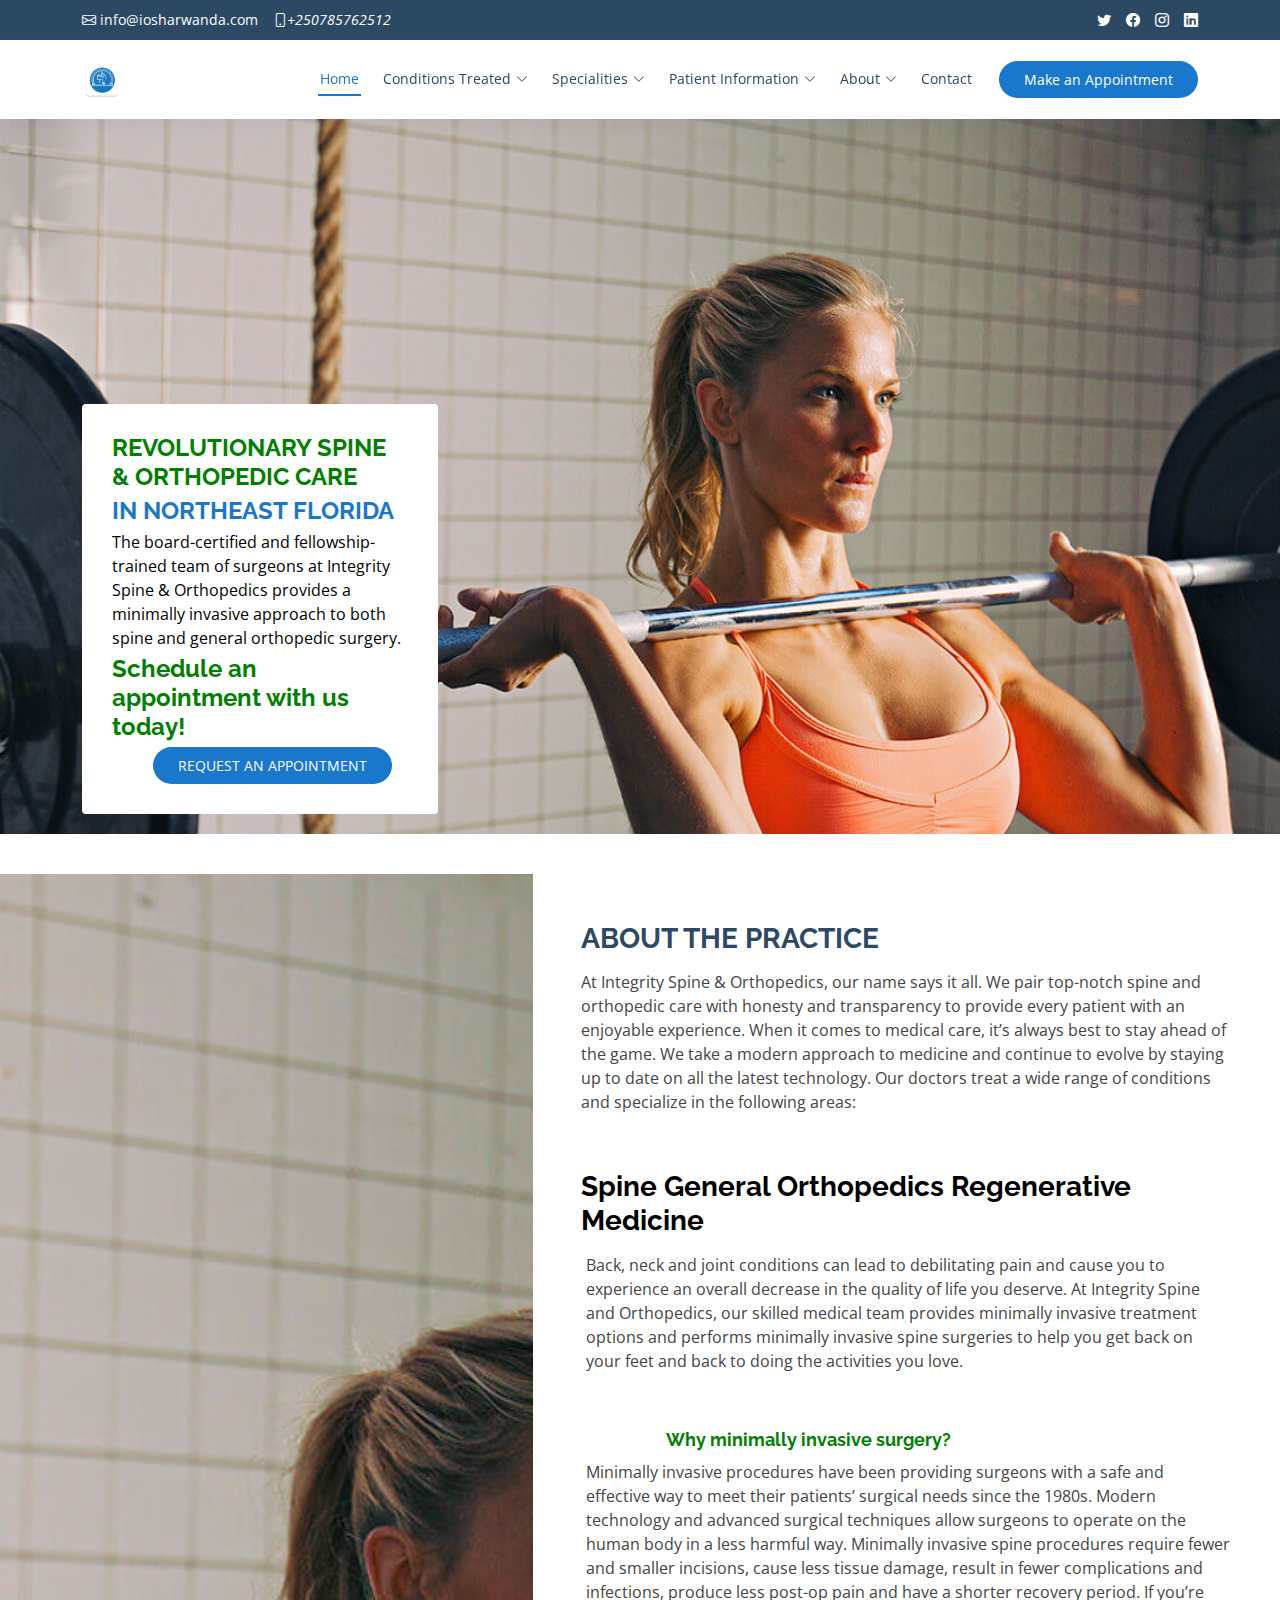
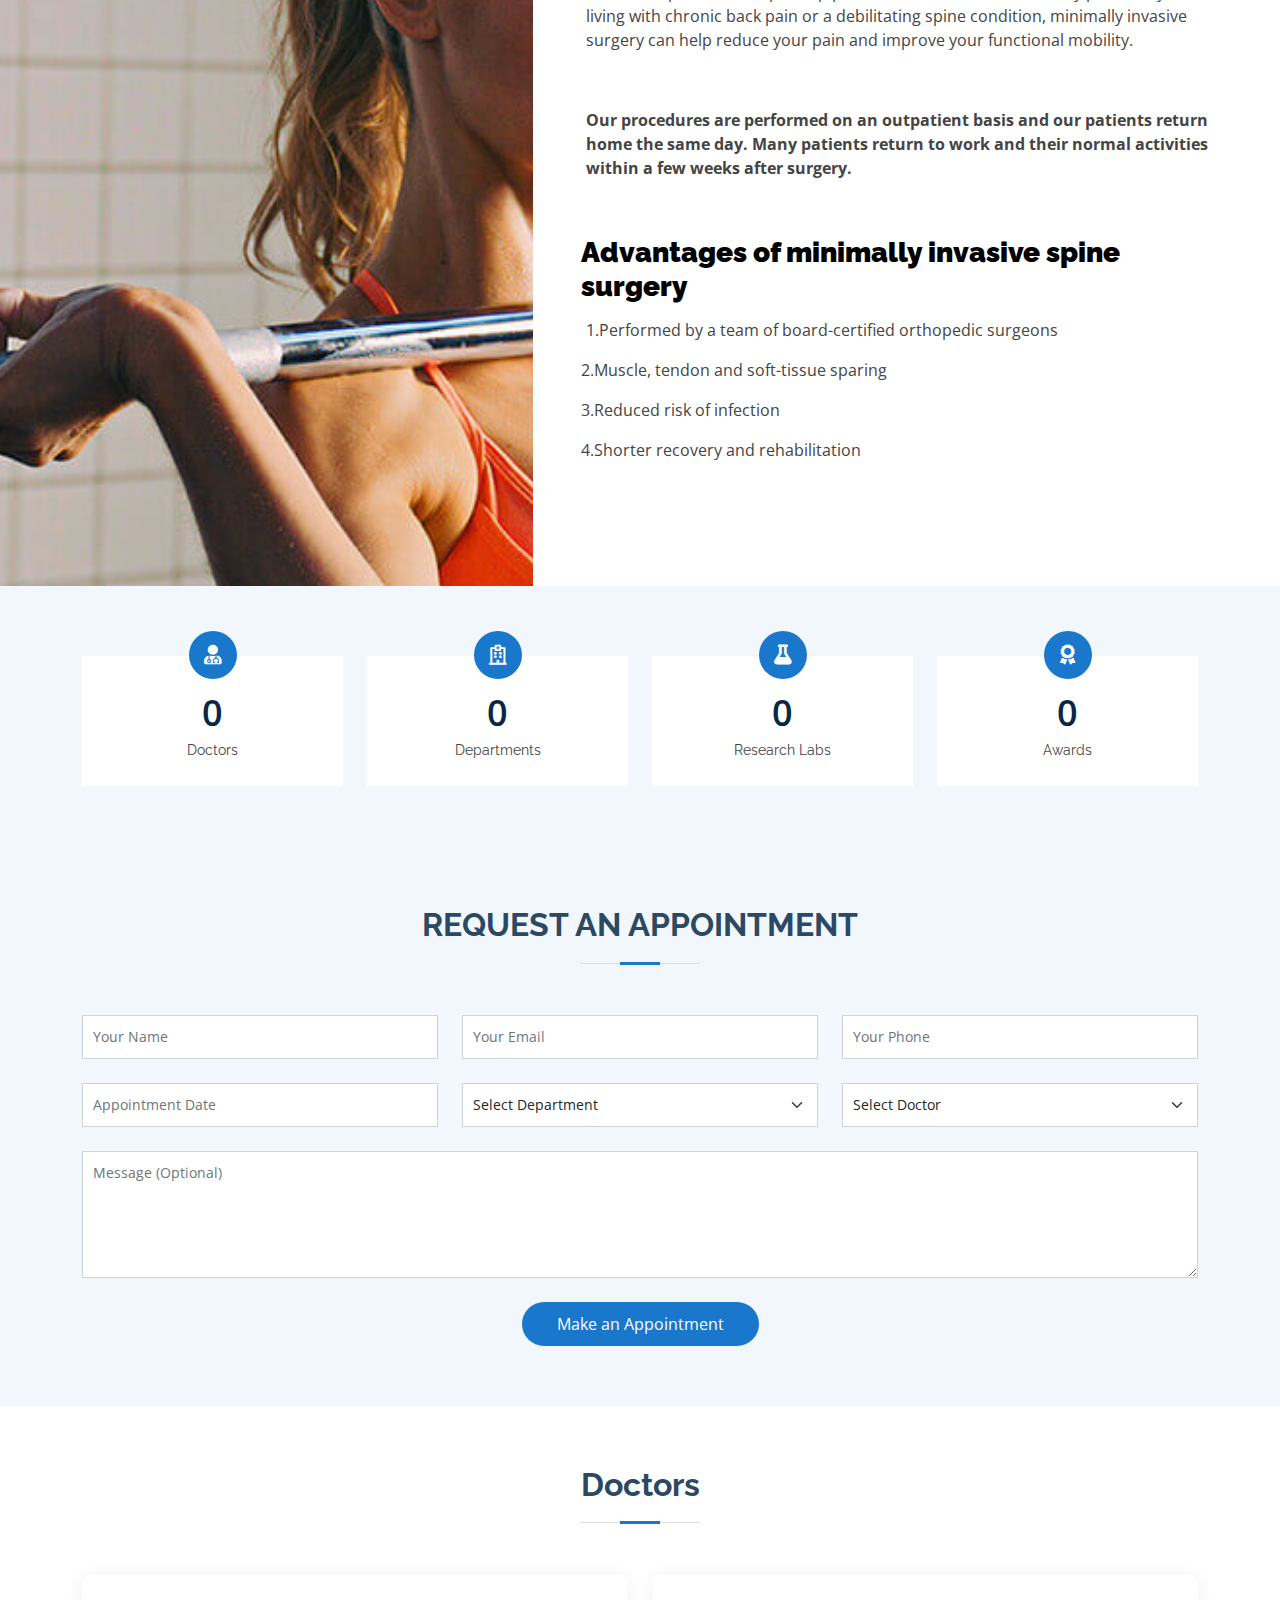
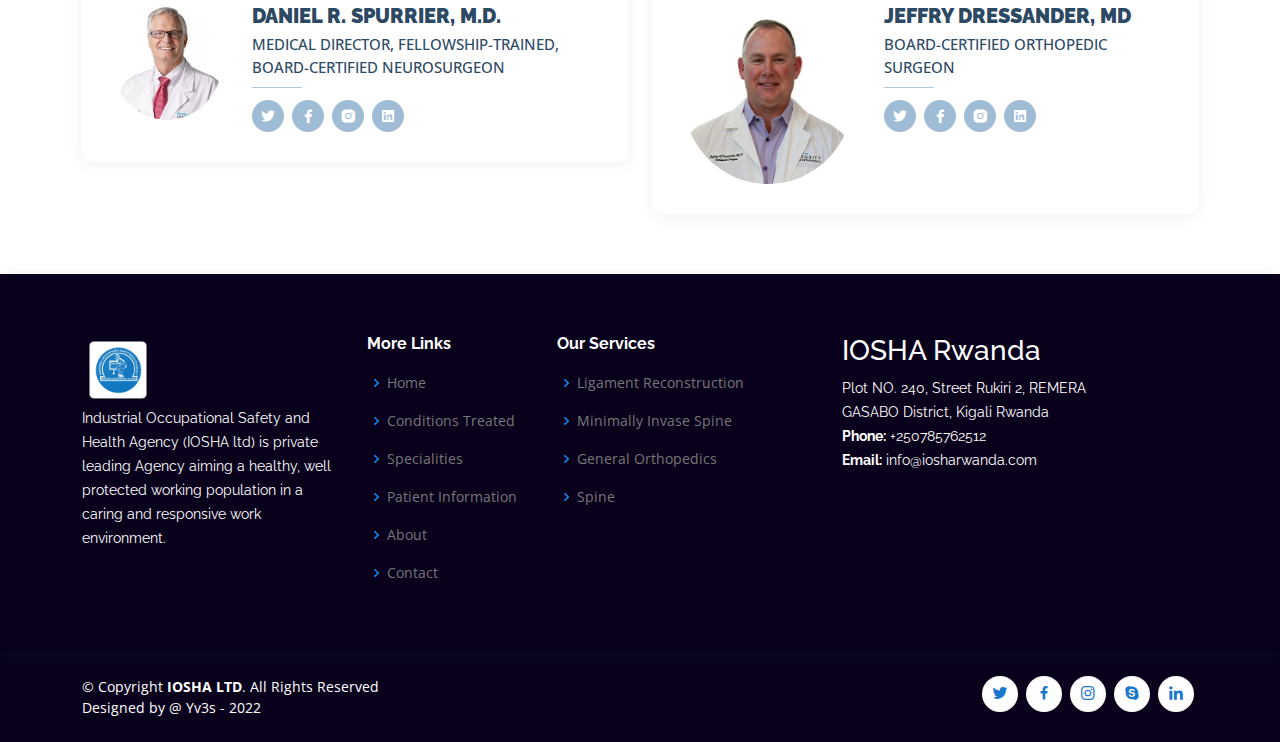
<file: index.html>
<!DOCTYPE html>
<html lang="en">

<head>
  <meta charset="utf-8">
  <meta content="width=device-width, initial-scale=1.0" name="viewport">

  <title>IOSHA Rwanda - Index</title>
  <meta content="" name="description">
  <meta content="" name="keywords">

  <!-- Favicons -->
  <link href="assets/img/logo.png" rel="icon">
  <link href="assets/img/logo.png" rel="logo">

  <!-- Google Fonts -->
  <link href="https://fonts.googleapis.com/css?family=Open+Sans:300,300i,400,400i,600,600i,700,700i|Raleway:300,300i,400,400i,500,500i,600,600i,700,700i|Poppins:300,300i,400,400i,500,500i,600,600i,700,700i" rel="stylesheet">

  <!-- Vendor CSS Files -->
  <link href="assets/vendor/fontawesome-free/css/all.min.css" rel="stylesheet">
  <link href="assets/vendor/animate.css/animate.min.css" rel="stylesheet">
  <link href="assets/vendor/bootstrap/css/bootstrap.min.css" rel="stylesheet">
  <link href="assets/vendor/bootstrap-icons/bootstrap-icons.css" rel="stylesheet">
  <link href="assets/vendor/boxicons/css/boxicons.min.css" rel="stylesheet">
  <link href="assets/vendor/glightbox/css/glightbox.min.css" rel="stylesheet">
  <link href="assets/vendor/remixicon/remixicon.css" rel="stylesheet">
  <link href="assets/vendor/swiper/swiper-bundle.min.css" rel="stylesheet">

 >
  <link href="assets/css/style.css" rel="stylesheet">
</head>

<body>

  <!-- ======= Top Bar ======= -->
  <div id="topbar" class="d-flex align-items-center fixed-top">
    <div class="container d-flex justify-content-between">
      <div class="contact-info d-flex align-items-center">
        <i class="bi bi-envelope"></i> <a href="mailto:contact@example.com">info@iosharwanda.com</a>
        <i class="bi bi-phone">+250785762512</i> 
      </div>
      <div class="d-none d-lg-flex social-links align-items-center">
        <a href="#" class="twitter"><i class="bi bi-twitter"></i></a>
        <a href="#" class="facebook"><i class="bi bi-facebook"></i></a>
        <a href="#" class="instagram"><i class="bi bi-instagram"></i></a>
        <a href="#" class="linkedin"><i class="bi bi-linkedin"></i></i></a>
      </div>
    </div>
  </div>

  <!-- ======= Header ======= -->
  <header id="header" class="fixed-top">
    <div class="container d-flex align-items-center">

      <h1 class="logo me-auto"><img src="assets/img/logo.png" alt="" class="img-fluid"></h1>
      <!-- Uncomment below if you prefer to use an image logo -->
      <!-- <a href="index.html" class="logo me-auto"><img src="assets/img/logo.png" alt="" class="img-fluid"></a>-->

      <nav id="navbar" class="navbar order-last order-lg-0">
        <ul>
          <li><a class="nav-link scrollto active" href="#hero">Home</a></li>
          <li class="dropdown"><a href="#"><span>Conditions Treated</span> <i class="bi bi-chevron-down"></i></a>
            <ul>
              
              <li class="dropdown"><a href="#"><span>General Orthopedics</span> <i class="bi bi-chevron-right"></i></a>
                <ul>
                  <li><a href="#">Joint Pain</a></li>
                </ul>
              </li>
              <li class="dropdown"><a href="#"><span>Spine</span> <i class="bi bi-chevron-right"></i></a>
                <ul>
                  <li><a href="#">Annular Tear</a></li>
                  <li><a href="#">Arthritis Of the Spine</a></li>
                  <li><a href="#">Bulging Disc</a></li>
                  <li><a href="#">Degenerative Disc Disease</a></li>
                  <li><a href="#">Facet Disease Syndrome</a></li>
                  <li><a href="#">Failed Back Surgery Syndrome</a></li>
                  <li><a href="#">Foraminal Narrowing</a></li>
                  <li><a href="#">Herniated Disc</a></li>
                  <li><a href="#">Pinched Nerve</a></li>
                  <li><a href="#">Sciatica</a></li>
                  <li><a href="#">Spinal Deformity</a></li>
                </ul>
              </li>
            </ul>
          </li>
          <li class="dropdown"><a href="#"><span>Specialities</span> <i class="bi bi-chevron-down"></i></a>
            <ul>
              
              <li class="dropdown"><a href="#"><span>Orthopedic Surgery</span> <i class="bi bi-chevron-right"></i></a>
                <ul>
                  <li><a href="#">Ligament Reconstruction</a></li>
                </ul>
              </li>
              <li class="dropdown"><a href="#"><span>Minimally Invasive Spine</span> <i class="bi bi-chevron-right"></i></a>
                <ul>
                  <li><a href="#">Anterior Cervical Discectomy</a></li>
                  <li><a href="#">Destruction Via Thermal</a></li>
                  <li><a href="#">Ablation</a></li>
                  <li><a href="#">Laminotomy,Foraminotomy&Discetomy</a></li>
                  <li><a href="#">Decompression</a></li>
                  <li><a href="#">Stabilization</a></li>
                  <li><a href="#">TLIF</a></li>
                  <li><a href="#">Total Disc Arthroplasty</a></li>
                </ul>
              </li>
            </ul>
          </li>
          <li class="dropdown"><a href="#"><span>Patient Information</span> <i class="bi bi-chevron-down"></i></a>
            <ul>
              <li><a href="patient.html">Patient Forms</a></li>
            </ul>
          </li>

          <li class="dropdown"><a href="#"><span>About</span> <i class="bi bi-chevron-down"></i></a>
            <ul>
              <li><a href="team.html">Meet The Team</a></li>
              <li><a href="#">News</a></li>
            </ul>
          </li>

          <li><a class="nav-link scrollto" href="contact.html">Contact</a></li>
        </ul>
        <i class="bi bi-list mobile-nav-toggle"></i>
      </nav><!-- .navbar -->

      <a href="#appointment" class="appointment-btn scrollto"><span class="d-none d-md-inline">Make an</span> Appointment</a>

    </div>
  </header><!-- End Header -->

  <!-- ======= Hero Section ======= -->
  <section id="hero" class="d-flex align-items-center">
    <div class="container">
      
    </div>
  </section><!-- End Hero -->

  <main id="main">

    <!-- ======= Why Us Section ======= -->
    <section id="why-us" class="why-us" style="position: relative;
  top: -290px;">
      <div class="container">

        <div class="row">
          <div class="col-lg-4 d-flex align-items-stretch">
            <div class="content">
              <h2>REVOLUTIONARY SPINE & ORTHOPEDIC CARE</h2>
              <h4>IN NORTHEAST FLORIDA</h4>
              <p>
                The board-certified and fellowship-trained team of surgeons at Integrity Spine & Orthopedics provides a minimally invasive approach to both spine and general orthopedic surgery.
              </p>
              <h5>Schedule an appointment with us today!</h5>
              <div class="text-center">
                <a href="#appointment" class="appointment-btn scrollto"><span class="d-none d-md-inline">REQUEST AN APPOINTMENT</span></a>
              </div>
            </div>
          </div>
        </div>
      </div>
    </section><!-- End Why Us Section -->

    <!-- ======= About Section ======= -->
    <section id="about" class="about" style="margin-top: -350px;">
      <div class="container-fluid">

        <div class="row">
          <div class="col-xl-5 col-lg-6 video-box d-flex justify-content-center align-items-stretch position-relative">
            <div class="video-box"></div>
          </div>

          <div class="col-xl-7 col-lg-6 icon-boxes d-flex flex-column align-items-stretch justify-content-center py-5 px-lg-5">
            <h3>ABOUT THE PRACTICE</h3>
            <p>At Integrity Spine & Orthopedics, our name says it all. We pair top-notch spine and orthopedic care with honesty and transparency to provide every patient with an enjoyable experience. When it comes to medical care, it’s always best to stay ahead of the game. We take a modern approach to medicine and continue to evolve by staying up to date on all the latest technology. Our doctors treat a wide range of conditions and specialize in the following areas:</p>

            <div class="icon-box">
              <h3 style="color: black;">Spine General Orthopedics Regenerative Medicine</h3>
              <p class="description">
Back, neck and joint conditions can lead to debilitating pain and cause you to experience an overall decrease in the quality of life you deserve. At Integrity Spine and Orthopedics, our skilled medical team provides minimally invasive treatment options and performs minimally invasive spine surgeries to help you get back on your feet and back to doing the activities you love. </p>
            </div>

            <div class="icon-box">
              
              <h4 class="title" style="color:green;">Why minimally invasive surgery?</h4>
              <p class="description">Minimally invasive procedures have been providing surgeons with a safe and effective way to meet their patients’ surgical needs since the 1980s. Modern technology and advanced surgical techniques allow surgeons to operate on the human body in a less harmful way. Minimally invasive spine procedures require fewer and smaller incisions, cause less tissue damage, result in fewer complications and infections, produce less post-op pain and have a shorter recovery period. If you’re living with chronic back pain or a debilitating spine condition, minimally invasive surgery can help reduce your pain and improve your functional mobility.</p>
            </div>

            <div class="icon-box">
              <p class="description"><b>Our procedures are performed on an outpatient basis and our patients return home the same day. Many patients return to work and their normal activities within a few weeks after surgery.</b></p>
            </div>
            <div class="icon-box">
              <h3 style="color: black;"><b>Advantages of minimally invasive spine surgery</b></h3>

              <p class="description">1.Performed by a team of board-certified orthopedic surgeons</p>
              <p>2.Muscle, tendon and soft-tissue sparing</p>
              <p>3.Reduced risk of infection</p>
              <p>4.Shorter recovery and rehabilitation</p>
            </div>


          </div>
        </div>

      </div>
    </section><!-- End About Section -->

    <!-- ======= Counts Section ======= -->
    <section id="counts" class="counts">
      <div class="container">

        <div class="row">

          <div class="col-lg-3 col-md-6">
            <div class="count-box">
              <i class="fas fa-user-md"></i>
              <span data-purecounter-start="0" data-purecounter-end="5" data-purecounter-duration="1" class="purecounter"></span>
              <p>Doctors</p>
            </div>
          </div>

          <div class="col-lg-3 col-md-6 mt-5 mt-md-0">
            <div class="count-box">
              <i class="far fa-hospital"></i>
              <span data-purecounter-start="0" data-purecounter-end="10" data-purecounter-duration="1" class="purecounter"></span>
              <p>Departments</p>
            </div>
          </div>

          <div class="col-lg-3 col-md-6 mt-5 mt-lg-0">
            <div class="count-box">
              <i class="fas fa-flask"></i>
              <span data-purecounter-start="0" data-purecounter-end="12" data-purecounter-duration="1" class="purecounter"></span>
              <p>Research Labs</p>
            </div>
          </div>

          <div class="col-lg-3 col-md-6 mt-5 mt-lg-0">
            <div class="count-box">
              <i class="fas fa-award"></i>
              <span data-purecounter-start="0" data-purecounter-end="24" data-purecounter-duration="1" class="purecounter"></span>
              <p>Awards</p>
            </div>
          </div>

        </div>

      </div>
    </section><!-- End Counts Section -->

    <!-- ======= Appointment Section ======= -->
    <section id="appointment" class="appointment section-bg">
      <div class="container">

        <div class="section-title">
          <h2>REQUEST AN APPOINTMENT</h2>
        </div>

        <form action="forms/appointment.php" method="post" role="form" class="php-email-form">
          <div class="row">
            <div class="col-md-4 form-group">
              <input type="text" name="name" class="form-control" id="name" placeholder="Your Name" data-rule="minlen:4" data-msg="Please enter at least 4 chars">
              <div class="validate"></div>
            </div>
            <div class="col-md-4 form-group mt-3 mt-md-0">
              <input type="email" class="form-control" name="email" id="email" placeholder="Your Email" data-rule="email" data-msg="Please enter a valid email">
              <div class="validate"></div>
            </div>
            <div class="col-md-4 form-group mt-3 mt-md-0">
              <input type="tel" class="form-control" name="phone" id="phone" placeholder="Your Phone" data-rule="minlen:4" data-msg="Please enter at least 4 chars">
              <div class="validate"></div>
            </div>
          </div>
          <div class="row">
            <div class="col-md-4 form-group mt-3">
              <input type="datetime" name="date" class="form-control datepicker" id="date" placeholder="Appointment Date" data-rule="minlen:4" data-msg="Please enter at least 4 chars">
              <div class="validate"></div>
            </div>
            <div class="col-md-4 form-group mt-3">
              <select name="department" id="department" class="form-select">
                <option value="">Select Department</option>
                <option value="Department 1">Department 1</option>
                <option value="Department 2">Department 2</option>
                <option value="Department 3">Department 3</option>
              </select>
              <div class="validate"></div>
            </div>
            <div class="col-md-4 form-group mt-3">
              <select name="doctor" id="doctor" class="form-select">
                <option value="">Select Doctor</option>
                <option value="Doctor 1">Doctor 1</option>
                <option value="Doctor 2">Doctor 2</option>
                <option value="Doctor 3">Doctor 3</option>
              </select>
              <div class="validate"></div>
            </div>
          </div>

          <div class="form-group mt-3">
            <textarea class="form-control" name="message" rows="5" placeholder="Message (Optional)"></textarea>
            <div class="validate"></div>
          </div>
          <div class="mb-3">
            <div class="loading">Loading</div>
            <div class="error-message"></div>
            <div class="sent-message">Your appointment request has been sent successfully. Thank you!</div>
          </div>
          <div class="text-center"><button type="submit">Make an Appointment</button></div>
        </form>

      </div>
    </section><!-- End Appointment Section -->

    <!-- ======= Doctors Section ======= -->
    <section id="doctors" class="doctors">
      <div class="container">

        <div class="section-title">
          <h2>Doctors</h2>
        </div>

        <div class="row">

          <div class="col-lg-6" >
            <div class="member d-flex align-items-start">
              <div class="pic"><img src="assets/img/doctor1.jpg" class="img-fluid" alt=""></div>
              <div class="member-info">
                <h4><b>DANIEL R. SPURRIER, M.D.</b></h4>
                <span style="color:#2c4964;">MEDICAL DIRECTOR, FELLOWSHIP-TRAINED, BOARD-CERTIFIED NEUROSURGEON</span>
                <div class="social">
                  <a href=""><i class="ri-twitter-fill"></i></a>
                  <a href=""><i class="ri-facebook-fill"></i></a>
                  <a href=""><i class="ri-instagram-fill"></i></a>
                  <a href=""> <i class="ri-linkedin-box-fill"></i> </a>
                </div>
              </div>
            </div>
          </div>

          <div class="col-lg-6 mt-4 mt-lg-0">
            <div class="member d-flex align-items-start">
              <div class="pic"><img src="assets/img/doctor2.jpg" class="img-fluid" alt=""></div>
              <div class="member-info">
                <h4><b>JEFFRY DRESSANDER, MD</b></h4>
               <span style="color:#2c4964;">BOARD-CERTIFIED ORTHOPEDIC SURGEON</span>
                
                <div class="social">
                  <a href=""><i class="ri-twitter-fill"></i></a>
                  <a href=""><i class="ri-facebook-fill"></i></a>
                  <a href=""><i class="ri-instagram-fill"></i></a>
                  <a href=""> <i class="ri-linkedin-box-fill"></i> </a>
                </div>
              </div>
            </div>
          </div>

        </div>

      </div>
    </section><!-- End Doctors Section -->

  </main><!-- End #main -->

   <!-- ======= Footer ======= -->
  <footer id="footer" style="background: #09011b;">

    <div class="footer-top">
      <div class="container">
        <div class="row">

          <div class="col-lg-3 col-md-6 footer-contact">
           
            <p>
               <img src="assets/img/logo.png" alt=""  class="img-fluid"><br>
              Industrial Occupational Safety and Health Agency (IOSHA ltd) is private leading Agency aiming a healthy, well protected working population in a caring and responsive work environment.
            </p>
          </div>

          <div class="col-lg-2 col-md-6 footer-links">
            <h4>More Links</h4>
            <ul>
              <li><i class="bx bx-chevron-right"></i> <a href="#">Home</a></li>
              <li><i class="bx bx-chevron-right"></i> <a href="#">Conditions Treated</a></li>
              <li><i class="bx bx-chevron-right"></i> <a href="#">Specialities</a></li>
              <li><i class="bx bx-chevron-right"></i> <a href="#">Patient Information</a></li>
              <li><i class="bx bx-chevron-right"></i> <a href="#">About</a></li>
              <li><i class="bx bx-chevron-right"></i> <a href="#">Contact</a></li>

            </ul>
          </div>

          <div class="col-lg-3 col-md-6 footer-links">
            <h4>Our Services</h4>
            <ul>
              <li><i class="bx bx-chevron-right"></i> <a href="#">Ligament Reconstruction</a></li>
              <li><i class="bx bx-chevron-right"></i> <a href="#">Minimally Invase Spine</a></li>
              <li><i class="bx bx-chevron-right"></i> <a href="#">General Orthopedics</a></li>
              <li><i class="bx bx-chevron-right"></i> <a href="#">Spine</a></li>
             
            </ul>
          </div>
          <div class="col-lg-3 col-md-6 footer-contact">
            <h3>IOSHA Rwanda</h3>
            <p>
              Plot NO. 240, Street Rukiri 2, REMERA<br>
                GASABO District, Kigali Rwanda<br>
              
              <strong>Phone:</strong> +250785762512<br>
              <strong>Email:</strong> info@iosharwanda.com<br>
            </p>
          </div>

        </div>
      </div>
    </div>

    <div class="container d-md-flex py-4">

      <div class="me-md-auto text-center text-md-start">
        <div class="copyright">
          &copy; Copyright <strong><span>IOSHA LTD</span></strong>. All Rights Reserved
        </div>
        <div class="credits">
          Designed by @ Yv3s - 2022</a>
        </div>
      </div>
      <div class="social-links text-center text-md-right pt-3 pt-md-0">
        <a href="#" class="twitter"><i class="bx bxl-twitter"></i></a>
        <a href="#" class="facebook"><i class="bx bxl-facebook"></i></a>
        <a href="#" class="instagram"><i class="bx bxl-instagram"></i></a>
        <a href="#" class="google-plus"><i class="bx bxl-skype"></i></a>
        <a href="#" class="linkedin"><i class="bx bxl-linkedin"></i></a>
      </div>
    </div>
  </footer><!-- End Footer -->
  </main>
  <div id="preloader"></div>
  <a href="#" class="back-to-top d-flex align-items-center justify-content-center"><i class="bi bi-arrow-up-short"></i></a>

  <!-- Vendor JS Files -->
  <script src="assets/vendor/purecounter/purecounter.js"></script>
  <script src="assets/vendor/bootstrap/js/bootstrap.bundle.min.js"></script>
  <script src="assets/vendor/glightbox/js/glightbox.min.js"></script>
  <script src="assets/vendor/swiper/swiper-bundle.min.js"></script>
  <script src="assets/vendor/php-email-form/validate.js"></script>

  <!-- Template Main JS File -->
  <script src="assets/js/main.js"></script>
</body>
</html>
</file>
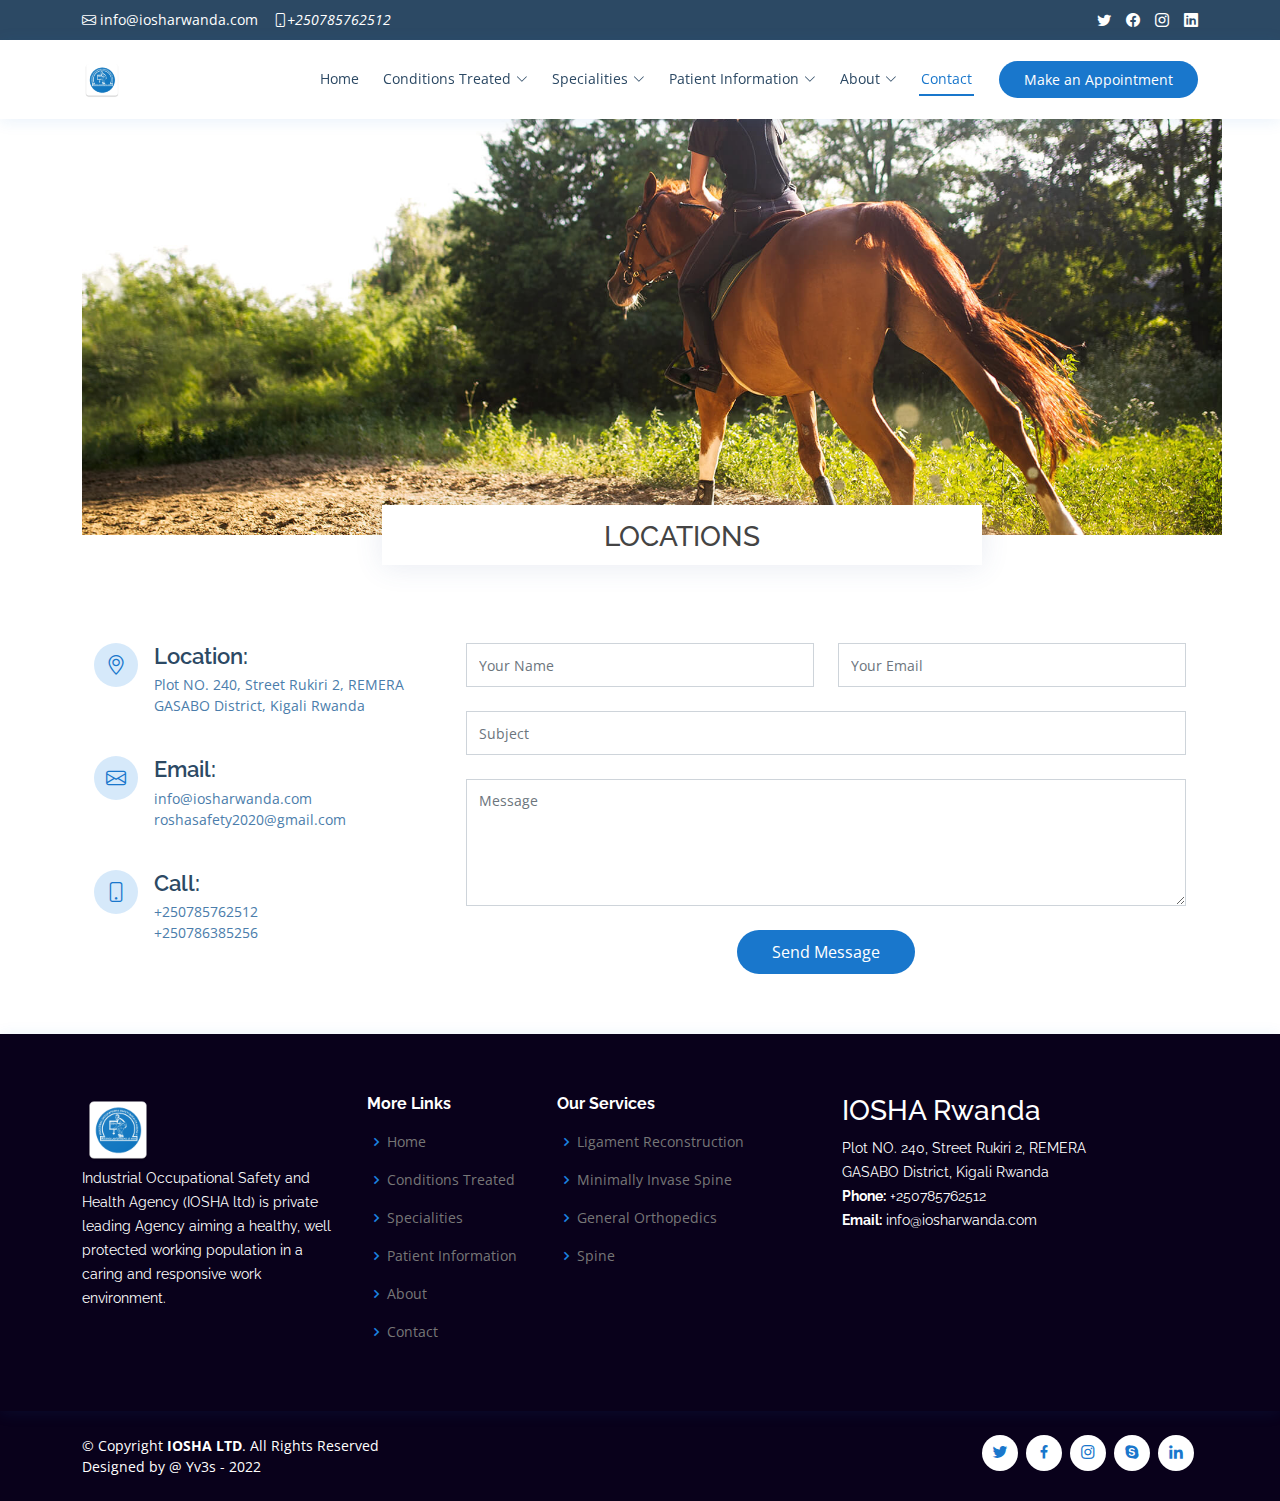
<file: contact.html>
<!DOCTYPE html>
<html lang="en">

<head>
  <meta charset="utf-8">
  <meta content="width=device-width, initial-scale=1.0" name="viewport">

  <title>IOSHA Rwanda - Contact</title>
  <meta content="" name="description">
  <meta content="" name="keywords">

  <!-- Favicons -->
  <link href="assets/img/logo.png" rel="icon">
  <link href="assets/img/logo.png" rel="logo">

  <!-- Google Fonts -->
  <link href="https://fonts.googleapis.com/css?family=Open+Sans:300,300i,400,400i,600,600i,700,700i|Raleway:300,300i,400,400i,500,500i,600,600i,700,700i|Poppins:300,300i,400,400i,500,500i,600,600i,700,700i" rel="stylesheet">

  <!-- Vendor CSS Files -->
  <link href="assets/vendor/fontawesome-free/css/all.min.css" rel="stylesheet">
  <link href="assets/vendor/animate.css/animate.min.css" rel="stylesheet">
  <link href="assets/vendor/bootstrap/css/bootstrap.min.css" rel="stylesheet">
  <link href="assets/vendor/bootstrap-icons/bootstrap-icons.css" rel="stylesheet">
  <link href="assets/vendor/boxicons/css/boxicons.min.css" rel="stylesheet">
  <link href="assets/vendor/glightbox/css/glightbox.min.css" rel="stylesheet">
  <link href="assets/vendor/remixicon/remixicon.css" rel="stylesheet">
  <link href="assets/vendor/swiper/swiper-bundle.min.css" rel="stylesheet">

  <!-- Main CSS File -->
  <link href="assets/css/style.css" rel="stylesheet">
</head>

<body>

  <!-- ======= Top Bar ======= -->
  <div id="topbar" class="d-flex align-items-center fixed-top">
    <div class="container d-flex justify-content-between">
      <div class="contact-info d-flex align-items-center">
        <i class="bi bi-envelope"></i> <a href="mailto:contact@example.com">info@iosharwanda.com</a>
        <i class="bi bi-phone">+250785762512</i> 
      </div>
      <div class="d-none d-lg-flex social-links align-items-center">
        <a href="#" class="twitter"><i class="bi bi-twitter"></i></a>
        <a href="#" class="facebook"><i class="bi bi-facebook"></i></a>
        <a href="#" class="instagram"><i class="bi bi-instagram"></i></a>
        <a href="#" class="linkedin"><i class="bi bi-linkedin"></i></i></a>
      </div>
    </div>
  </div>

  <!-- ======= Header ======= -->
  <header id="header" class="fixed-top">
    <div class="container d-flex align-items-center">

      <h1 class="logo me-auto"><img src="assets/img/logo.png" alt="" class="img-fluid"></h1>
      <!-- Uncomment below if you prefer to use an image logo -->
      <!-- <a href="index.html" class="logo me-auto"><img src="assets/img/logo.png" alt="" class="img-fluid"></a>-->

      <nav id="navbar" class="navbar order-last order-lg-0">
        <ul>
          <li><a href="index.html">Home</a></li>
          <li class="dropdown"><a href="#"><span>Conditions Treated</span> <i class="bi bi-chevron-down"></i></a>
            <ul>
              
              <li class="dropdown"><a href="#"><span>General Orthopedics</span> <i class="bi bi-chevron-right"></i></a>
                <ul>
                  <li><a href="#">Joint Pain</a></li>
                </ul>
              </li>
              <li class="dropdown"><a href="#"><span>Spine</span> <i class="bi bi-chevron-right"></i></a>
                <ul>
                  <li><a href="#">Annular Tear</a></li>
                  <li><a href="#">Arthritis Of the Spine</a></li>
                  <li><a href="#">Bulging Disc</a></li>
                  <li><a href="#">Degenerative Disc Disease</a></li>
                  <li><a href="#">Facet Disease Syndrome</a></li>
                  <li><a href="#">Failed Back Surgery Syndrome</a></li>
                  <li><a href="#">Foraminal Narrowing</a></li>
                  <li><a href="#">Herniated Disc</a></li>
                  <li><a href="#">Pinched Nerve</a></li>
                  <li><a href="#">Sciatica</a></li>
                  <li><a href="#">Spinal Deformity</a></li>
                </ul>
              </li>
            </ul>
          </li>
          <li class="dropdown"><a href="#"><span>Specialities</span> <i class="bi bi-chevron-down"></i></a>
            <ul>
              
              <li class="dropdown"><a href="#"><span>Orthopedic Surgery</span> <i class="bi bi-chevron-right"></i></a>
                <ul>
                  <li><a href="#">Ligament Reconstruction</a></li>
                </ul>
              </li>
              <li class="dropdown"><a href="#"><span>Minimally Invasive Spine</span> <i class="bi bi-chevron-right"></i></a>
                <ul>
                  <li><a href="#">Anterior Cervical Discectomy</a></li>
                  <li><a href="#">Destruction Via Thermal</a></li>
                  <li><a href="#">Ablation</a></li>
                  <li><a href="#">Laminotomy,Foraminotomy&Discetomy</a></li>
                  <li><a href="#">Decompression</a></li>
                  <li><a href="#">Stabilization</a></li>
                  <li><a href="#">TLIF</a></li>
                  <li><a href="#">Total Disc Arthroplasty</a></li>
                </ul>
              </li>
            </ul>
          </li>
          <li class="dropdown"><a href="#"><span>Patient Information</span> <i class="bi bi-chevron-down"></i></a>
            <ul>
              <li><a href="patient.html">Patient Forms</a></li>
            </ul>
          </li>

          <li class="dropdown"><a href="#"><span>About</span> <i class="bi bi-chevron-down"></i></a>
            <ul>
              <li><a href="team.html">Meet The Team</a></li>
              <li><a href="#">News</a></li>
            </ul>
          </li>

          <li><a class="nav-link scrollto active"  href="contact.html">Contact</a></li>
        </ul>
        <i class="bi bi-list mobile-nav-toggle"></i>
      </nav><!-- .navbar -->

      <a href="#appointment" class="appointment-btn scrollto"><span class="d-none d-md-inline">Make an</span> Appointment</a>

    </div>
  </header><!-- End Header -->
    <main id="main">
  <!-- ======= Contact Section ======= -->
    <section id="contact" class="contact">
      <div class="container">

        <div class="col-lg-4 text-center order-1 order-lg-2">
          
          <img src="assets/img/contact.jpg" alt=""  style="width:1140px;"> 
           <div class="row">
          <div class="col-md-6">
            <div class="icon-box" data-aos="fade-up">
              <p class="description"><h3>LOCATIONS</h3></p>
            </div>
          </div>
      
        </div>
      </div>

  
      <div class="container">
        <div class="row mt-5">

          <div class="col-lg-4">
            <div class="info">
              <div class="address">
                <i class="bi bi-geo-alt"></i>
                <h4>Location:</h4>
                <p>Plot NO. 240, Street Rukiri 2, REMERA</p>
                <p>GASABO District, Kigali Rwanda</p>
              </div>

              <div class="email">
                <i class="bi bi-envelope"></i>
                <h4>Email:</h4>
                <p>info@iosharwanda.com</p>
                <p>roshasafety2020@gmail.com</p>
              </div>

              <div class="phone">
                <i class="bi bi-phone"></i>
                <h4>Call:</h4>
                <p>+250785762512</p>
                <p>+250786385256</p>
              </div>

            </div>

          </div>

          <div class="col-lg-8 mt-5 mt-lg-0">

            <form action="forms/contact.php" method="post" role="form" class="php-email-form">
              <div class="row">
                <div class="col-md-6 form-group">
                  <input type="text" name="name" class="form-control" id="name" placeholder="Your Name" required>
                </div>
                <div class="col-md-6 form-group mt-3 mt-md-0">
                  <input type="email" class="form-control" name="email" id="email" placeholder="Your Email" required>
                </div>
              </div>
              <div class="form-group mt-3">
                <input type="text" class="form-control" name="subject" id="subject" placeholder="Subject" required>
              </div>
              <div class="form-group mt-3">
                <textarea class="form-control" name="message" rows="5" placeholder="Message" required></textarea>
              </div>
              <div class="my-3">
                <div class="loading">Loading</div>
                <div class="error-message"></div>
                <div class="sent-message">Your message has been sent. Thank you!</div>
              </div>
              <div class="text-center"><button type="submit">Send Message</button></div>
            </form>

          </div>

        </div>

      </div>
    </section><!-- End Contact Section -->
  </main>
    <!-- ======= Footer ======= -->
  <footer id="footer" style="background: #09011b;">

    <div class="footer-top">
      <div class="container">
        <div class="row">

          <div class="col-lg-3 col-md-6 footer-contact">
           
            <p>
               <img src="assets/img/logo.png" alt=""  class="img-fluid"><br>
              Industrial Occupational Safety and Health Agency (IOSHA ltd) is private leading Agency aiming a healthy, well protected working population in a caring and responsive work environment.
            </p>
          </div>

          <div class="col-lg-2 col-md-6 footer-links">
            <h4>More Links</h4>
            <ul>
              <li><i class="bx bx-chevron-right"></i> <a href="#">Home</a></li>
              <li><i class="bx bx-chevron-right"></i> <a href="#">Conditions Treated</a></li>
              <li><i class="bx bx-chevron-right"></i> <a href="#">Specialities</a></li>
              <li><i class="bx bx-chevron-right"></i> <a href="#">Patient Information</a></li>
              <li><i class="bx bx-chevron-right"></i> <a href="#">About</a></li>
              <li><i class="bx bx-chevron-right"></i> <a href="#">Contact</a></li>

            </ul>
          </div>

          <div class="col-lg-3 col-md-6 footer-links">
            <h4>Our Services</h4>
            <ul>
              <li><i class="bx bx-chevron-right"></i> <a href="#">Ligament Reconstruction</a></li>
              <li><i class="bx bx-chevron-right"></i> <a href="#">Minimally Invase Spine</a></li>
              <li><i class="bx bx-chevron-right"></i> <a href="#">General Orthopedics</a></li>
              <li><i class="bx bx-chevron-right"></i> <a href="#">Spine</a></li>
             
            </ul>
          </div>
          <div class="col-lg-3 col-md-6 footer-contact">
            <h3>IOSHA Rwanda</h3>
            <p>
              Plot NO. 240, Street Rukiri 2, REMERA<br>
                GASABO District, Kigali Rwanda<br>
              
              <strong>Phone:</strong> +250785762512<br>
              <strong>Email:</strong> info@iosharwanda.com<br>
            </p>
          </div>

        </div>
      </div>
    </div>

    <div class="container d-md-flex py-4">

      <div class="me-md-auto text-center text-md-start">
        <div class="copyright">
          &copy; Copyright <strong><span>IOSHA LTD</span></strong>. All Rights Reserved
        </div>
        <div class="credits">
          Designed by @ Yv3s - 2022</a>
        </div>
      </div>
      <div class="social-links text-center text-md-right pt-3 pt-md-0">
        <a href="#" class="twitter"><i class="bx bxl-twitter"></i></a>
        <a href="#" class="facebook"><i class="bx bxl-facebook"></i></a>
        <a href="#" class="instagram"><i class="bx bxl-instagram"></i></a>
        <a href="#" class="google-plus"><i class="bx bxl-skype"></i></a>
        <a href="#" class="linkedin"><i class="bx bxl-linkedin"></i></a>
      </div>
    </div>
  </footer><!-- End Footer -->
  </main>
  <div id="preloader"></div>
  <a href="#" class="back-to-top d-flex align-items-center justify-content-center"><i class="bi bi-arrow-up-short"></i></a>

  <!-- Vendor JS Files -->
  <script src="assets/vendor/purecounter/purecounter.js"></script>
  <script src="assets/vendor/bootstrap/js/bootstrap.bundle.min.js"></script>
  <script src="assets/vendor/glightbox/js/glightbox.min.js"></script>
  <script src="assets/vendor/swiper/swiper-bundle.min.js"></script>
  <script src="assets/vendor/php-email-form/validate.js"></script>

  <!-- Template Main JS File -->
  <script src="assets/js/main.js"></script>
</body>
</html>
</file>
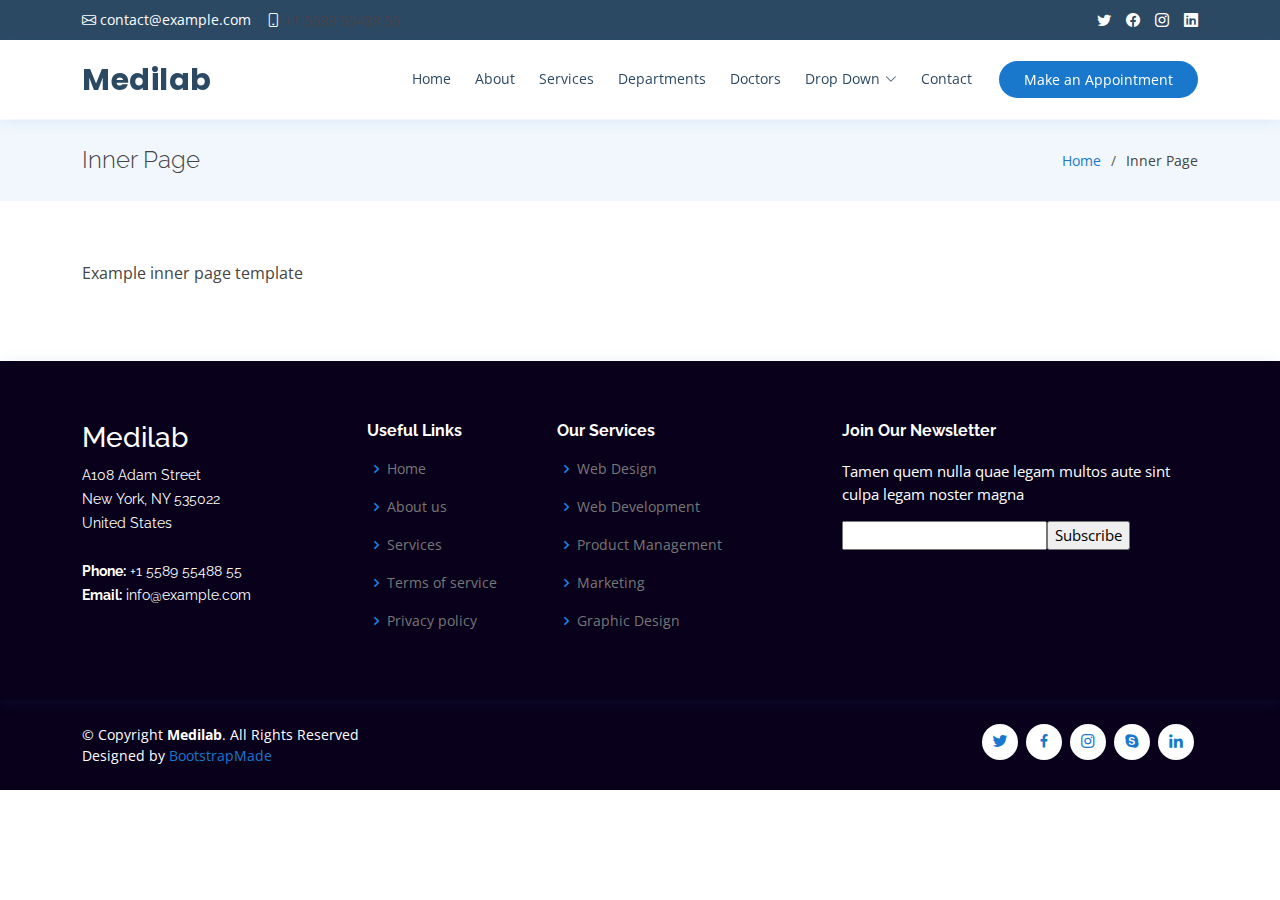
<file: inner-page.html>
<!DOCTYPE html>
<html lang="en">

<head>
  <meta charset="utf-8">
  <meta content="width=device-width, initial-scale=1.0" name="viewport">

  <title>Inner Page - Medilab Bootstrap Template</title>
  <meta content="" name="description">
  <meta content="" name="keywords">

  <!-- Favicons -->
  <link href="assets/img/favicon.png" rel="icon">
  <link href="assets/img/apple-touch-icon.png" rel="apple-touch-icon">

  <!-- Google Fonts -->
  <link href="https://fonts.googleapis.com/css?family=Open+Sans:300,300i,400,400i,600,600i,700,700i|Raleway:300,300i,400,400i,500,500i,600,600i,700,700i|Poppins:300,300i,400,400i,500,500i,600,600i,700,700i" rel="stylesheet">

  <!-- Vendor CSS Files -->
  <link href="assets/vendor/fontawesome-free/css/all.min.css" rel="stylesheet">
  <link href="assets/vendor/animate.css/animate.min.css" rel="stylesheet">
  <link href="assets/vendor/bootstrap/css/bootstrap.min.css" rel="stylesheet">
  <link href="assets/vendor/bootstrap-icons/bootstrap-icons.css" rel="stylesheet">
  <link href="assets/vendor/boxicons/css/boxicons.min.css" rel="stylesheet">
  <link href="assets/vendor/glightbox/css/glightbox.min.css" rel="stylesheet">
  <link href="assets/vendor/remixicon/remixicon.css" rel="stylesheet">
  <link href="assets/vendor/swiper/swiper-bundle.min.css" rel="stylesheet">

  <!-- Template Main CSS File -->
  <link href="assets/css/style.css" rel="stylesheet">

  <!-- =======================================================
  * Template Name: Medilab - v4.7.1
  * Template URL: https://bootstrapmade.com/medilab-free-medical-bootstrap-theme/
  * Author: BootstrapMade.com
  * License: https://bootstrapmade.com/license/
  ======================================================== -->
</head>

<body>

  <!-- ======= Top Bar ======= -->
  <div id="topbar" class="d-flex align-items-center fixed-top">
    <div class="container d-flex justify-content-between">
      <div class="contact-info d-flex align-items-center">
        <i class="bi bi-envelope"></i> <a href="mailto:contact@example.com">contact@example.com</a>
        <i class="bi bi-phone"></i> +1 5589 55488 55
      </div>
      <div class="d-none d-lg-flex social-links align-items-center">
        <a href="#" class="twitter"><i class="bi bi-twitter"></i></a>
        <a href="#" class="facebook"><i class="bi bi-facebook"></i></a>
        <a href="#" class="instagram"><i class="bi bi-instagram"></i></a>
        <a href="#" class="linkedin"><i class="bi bi-linkedin"></i></i></a>
      </div>
    </div>
  </div>

  <!-- ======= Header ======= -->
  <header id="header" class="fixed-top">
    <div class="container d-flex align-items-center">

      <h1 class="logo me-auto"><a href="index.html">Medilab</a></h1>
      <!-- Uncomment below if you prefer to use an image logo -->
      <!-- <a href="index.html" class="logo me-auto"><img src="assets/img/logo.png" alt="" class="img-fluid"></a>-->

      <nav id="navbar" class="navbar order-last order-lg-0">
        <ul>
          <li><a class="nav-link scrollto " href="#hero">Home</a></li>
          <li><a class="nav-link scrollto" href="#about">About</a></li>
          <li><a class="nav-link scrollto" href="#services">Services</a></li>
          <li><a class="nav-link scrollto" href="#departments">Departments</a></li>
          <li><a class="nav-link scrollto" href="#doctors">Doctors</a></li>
          <li class="dropdown"><a href="#"><span>Drop Down</span> <i class="bi bi-chevron-down"></i></a>
            <ul>
              <li><a href="#">Drop Down 1</a></li>
              <li class="dropdown"><a href="#"><span>Deep Drop Down</span> <i class="bi bi-chevron-right"></i></a>
                <ul>
                  <li><a href="#">Deep Drop Down 1</a></li>
                  <li><a href="#">Deep Drop Down 2</a></li>
                  <li><a href="#">Deep Drop Down 3</a></li>
                  <li><a href="#">Deep Drop Down 4</a></li>
                  <li><a href="#">Deep Drop Down 5</a></li>
                </ul>
              </li>
              <li><a href="#">Drop Down 2</a></li>
              <li><a href="#">Drop Down 3</a></li>
              <li><a href="#">Drop Down 4</a></li>
            </ul>
          </li>
          <li><a class="nav-link scrollto" href="#contact">Contact</a></li>
        </ul>
        <i class="bi bi-list mobile-nav-toggle"></i>
      </nav><!-- .navbar -->

      <a href="#appointment" class="appointment-btn scrollto"><span class="d-none d-md-inline">Make an</span> Appointment</a>

    </div>
  </header><!-- End Header -->

  <main id="main">

    <!-- ======= Breadcrumbs Section ======= -->
    <section class="breadcrumbs">
      <div class="container">

        <div class="d-flex justify-content-between align-items-center">
          <h2>Inner Page</h2>
          <ol>
            <li><a href="index.html">Home</a></li>
            <li>Inner Page</li>
          </ol>
        </div>

      </div>
    </section><!-- End Breadcrumbs Section -->

    <section class="inner-page">
      <div class="container">
        <p>
          Example inner page template
        </p>
      </div>
    </section>

  </main><!-- End #main -->

  <!-- ======= Footer ======= -->
  <footer id="footer">

    <div class="footer-top">
      <div class="container">
        <div class="row">

          <div class="col-lg-3 col-md-6 footer-contact">
            <h3>Medilab</h3>
            <p>
              A108 Adam Street <br>
              New York, NY 535022<br>
              United States <br><br>
              <strong>Phone:</strong> +1 5589 55488 55<br>
              <strong>Email:</strong> info@example.com<br>
            </p>
          </div>

          <div class="col-lg-2 col-md-6 footer-links">
            <h4>Useful Links</h4>
            <ul>
              <li><i class="bx bx-chevron-right"></i> <a href="#">Home</a></li>
              <li><i class="bx bx-chevron-right"></i> <a href="#">About us</a></li>
              <li><i class="bx bx-chevron-right"></i> <a href="#">Services</a></li>
              <li><i class="bx bx-chevron-right"></i> <a href="#">Terms of service</a></li>
              <li><i class="bx bx-chevron-right"></i> <a href="#">Privacy policy</a></li>
            </ul>
          </div>

          <div class="col-lg-3 col-md-6 footer-links">
            <h4>Our Services</h4>
            <ul>
              <li><i class="bx bx-chevron-right"></i> <a href="#">Web Design</a></li>
              <li><i class="bx bx-chevron-right"></i> <a href="#">Web Development</a></li>
              <li><i class="bx bx-chevron-right"></i> <a href="#">Product Management</a></li>
              <li><i class="bx bx-chevron-right"></i> <a href="#">Marketing</a></li>
              <li><i class="bx bx-chevron-right"></i> <a href="#">Graphic Design</a></li>
            </ul>
          </div>

          <div class="col-lg-4 col-md-6 footer-newsletter">
            <h4>Join Our Newsletter</h4>
            <p>Tamen quem nulla quae legam multos aute sint culpa legam noster magna</p>
            <form action="" method="post">
              <input type="email" name="email"><input type="submit" value="Subscribe">
            </form>
          </div>

        </div>
      </div>
    </div>

    <div class="container d-md-flex py-4">

      <div class="me-md-auto text-center text-md-start">
        <div class="copyright">
          &copy; Copyright <strong><span>Medilab</span></strong>. All Rights Reserved
        </div>
        <div class="credits">
          <!-- All the links in the footer should remain intact. -->
          <!-- You can delete the links only if you purchased the pro version. -->
          <!-- Licensing information: https://bootstrapmade.com/license/ -->
          <!-- Purchase the pro version with working PHP/AJAX contact form: https://bootstrapmade.com/medilab-free-medical-bootstrap-theme/ -->
          Designed by <a href="https://bootstrapmade.com/">BootstrapMade</a>
        </div>
      </div>
      <div class="social-links text-center text-md-right pt-3 pt-md-0">
        <a href="#" class="twitter"><i class="bx bxl-twitter"></i></a>
        <a href="#" class="facebook"><i class="bx bxl-facebook"></i></a>
        <a href="#" class="instagram"><i class="bx bxl-instagram"></i></a>
        <a href="#" class="google-plus"><i class="bx bxl-skype"></i></a>
        <a href="#" class="linkedin"><i class="bx bxl-linkedin"></i></a>
      </div>
    </div>
  </footer><!-- End Footer -->

  <div id="preloader"></div>
  <a href="#" class="back-to-top d-flex align-items-center justify-content-center"><i class="bi bi-arrow-up-short"></i></a>

  <!-- Vendor JS Files -->
  <script src="assets/vendor/purecounter/purecounter.js"></script>
  <script src="assets/vendor/bootstrap/js/bootstrap.bundle.min.js"></script>
  <script src="assets/vendor/glightbox/js/glightbox.min.js"></script>
  <script src="assets/vendor/swiper/swiper-bundle.min.js"></script>
  <script src="assets/vendor/php-email-form/validate.js"></script>

  <!-- Template Main JS File -->
  <script src="assets/js/main.js"></script>

</body>

</html>
</file>
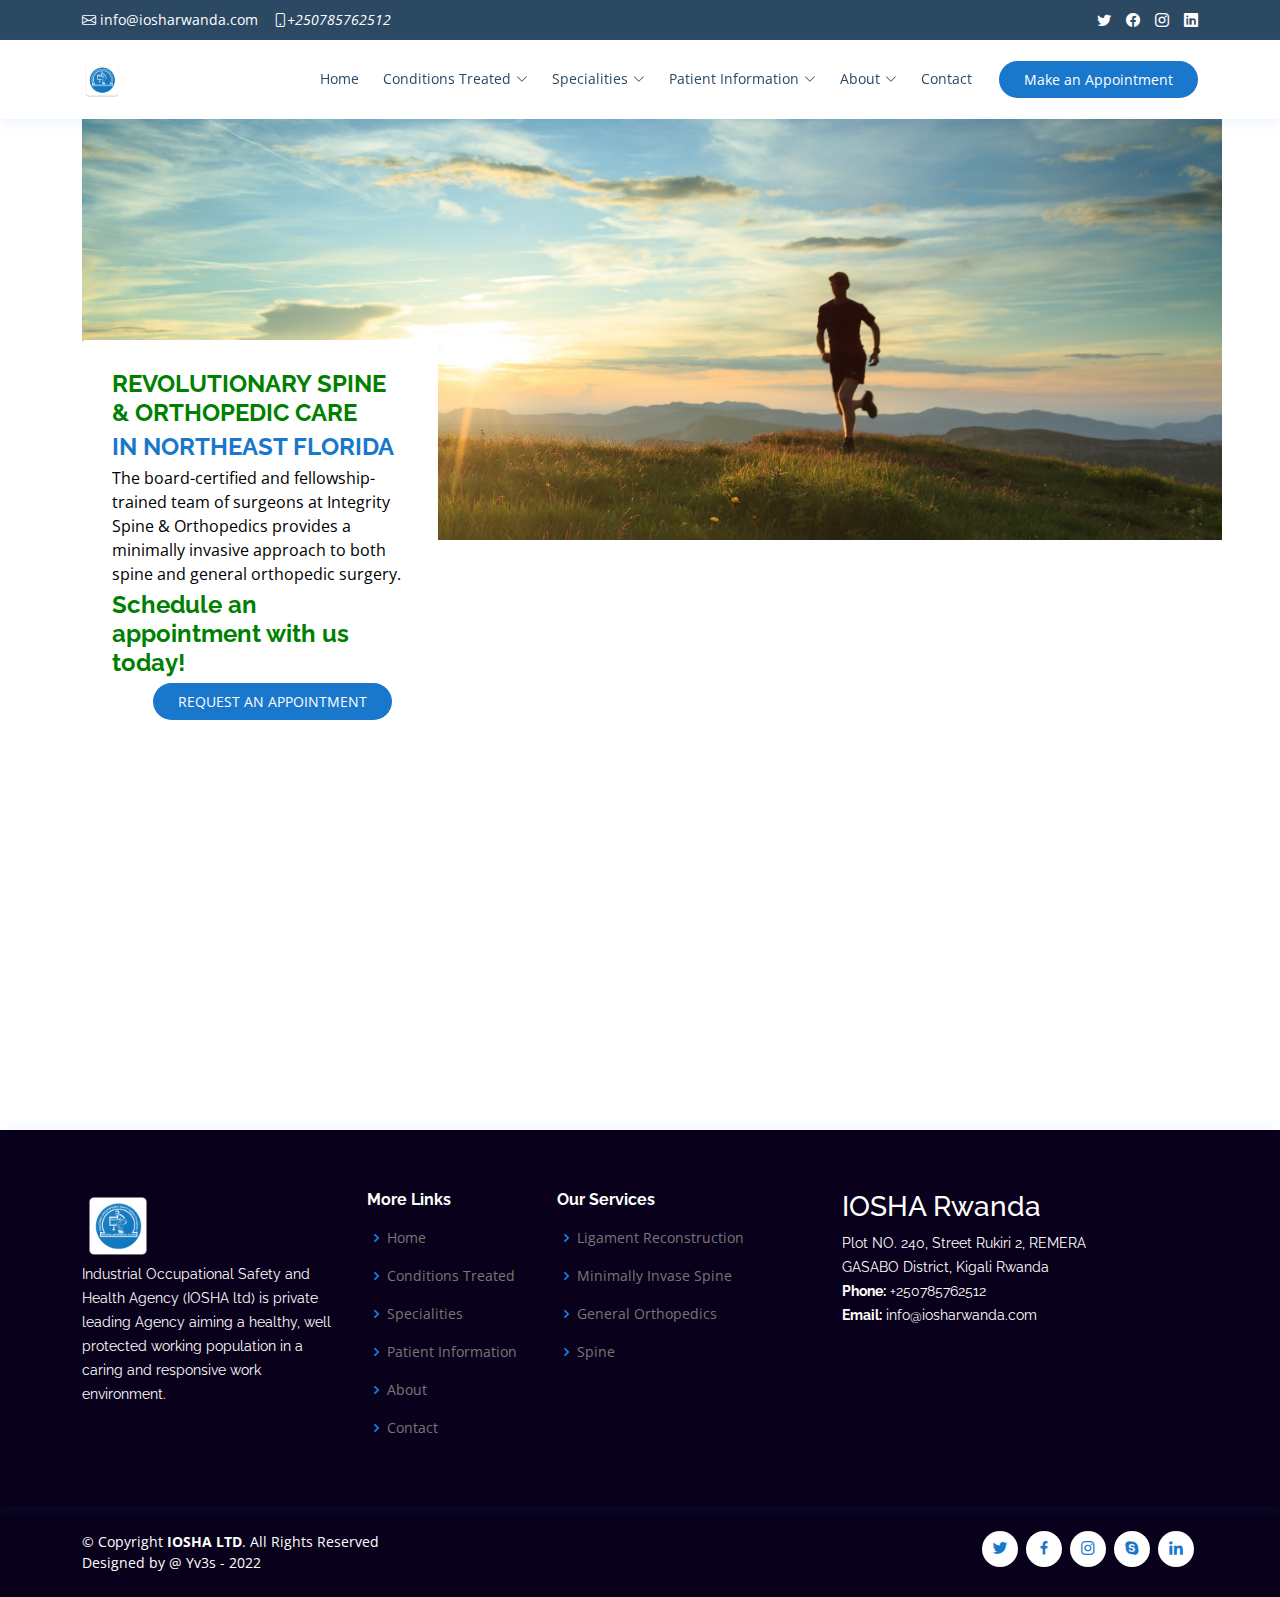
<file: patient.html>
<!DOCTYPE html>
<html lang="en">

<head>
  <meta charset="utf-8">
  <meta content="width=device-width, initial-scale=1.0" name="viewport">

  <title>IOSHA Rwanda - Contact</title>
  <meta content="" name="description">
  <meta content="" name="keywords">

  <!-- Favicons -->
  <link href="assets/img/logo.png" rel="icon">
  <link href="assets/img/logo.png" rel="logo">

  <!-- Google Fonts -->
  <link href="https://fonts.googleapis.com/css?family=Open+Sans:300,300i,400,400i,600,600i,700,700i|Raleway:300,300i,400,400i,500,500i,600,600i,700,700i|Poppins:300,300i,400,400i,500,500i,600,600i,700,700i" rel="stylesheet">

  <!-- Vendor CSS Files -->
  <link href="assets/vendor/fontawesome-free/css/all.min.css" rel="stylesheet">
  <link href="assets/vendor/animate.css/animate.min.css" rel="stylesheet">
  <link href="assets/vendor/bootstrap/css/bootstrap.min.css" rel="stylesheet">
  <link href="assets/vendor/bootstrap-icons/bootstrap-icons.css" rel="stylesheet">
  <link href="assets/vendor/boxicons/css/boxicons.min.css" rel="stylesheet">
  <link href="assets/vendor/glightbox/css/glightbox.min.css" rel="stylesheet">
  <link href="assets/vendor/remixicon/remixicon.css" rel="stylesheet">
  <link href="assets/vendor/swiper/swiper-bundle.min.css" rel="stylesheet">

  <!-- Main CSS File -->
  <link href="assets/css/style.css" rel="stylesheet">
</head>

<body>

  <!-- ======= Top Bar ======= -->
  <div id="topbar" class="d-flex align-items-center fixed-top">
    <div class="container d-flex justify-content-between">
      <div class="contact-info d-flex align-items-center">
        <i class="bi bi-envelope"></i> <a href="mailto:contact@example.com">info@iosharwanda.com</a>
        <i class="bi bi-phone">+250785762512</i> 
      </div>
      <div class="d-none d-lg-flex social-links align-items-center">
        <a href="#" class="twitter"><i class="bi bi-twitter"></i></a>
        <a href="#" class="facebook"><i class="bi bi-facebook"></i></a>
        <a href="#" class="instagram"><i class="bi bi-instagram"></i></a>
        <a href="#" class="linkedin"><i class="bi bi-linkedin"></i></i></a>
      </div>
    </div>
  </div>

  <!-- ======= Header ======= -->
  <header id="header" class="fixed-top">
    <div class="container d-flex align-items-center">

      <h1 class="logo me-auto"><img src="assets/img/logo.png" alt="" class="img-fluid"></h1>
      <!-- Uncomment below if you prefer to use an image logo -->
      <!-- <a href="index.html" class="logo me-auto"><img src="assets/img/logo.png" alt="" class="img-fluid"></a>-->

      <nav id="navbar" class="navbar order-last order-lg-0">
        <ul>
          <li><a href="index.html">Home</a></li>
          <li class="dropdown"><a href="#"><span>Conditions Treated</span> <i class="bi bi-chevron-down"></i></a>
            <ul>
              
              <li class="dropdown"><a href="#"><span>General Orthopedics</span> <i class="bi bi-chevron-right"></i></a>
                <ul>
                  <li><a href="#">Joint Pain</a></li>
                </ul>
              </li>
              <li class="dropdown"><a href="#"><span>Spine</span> <i class="bi bi-chevron-right"></i></a>
                <ul>
                  <li><a href="#">Annular Tear</a></li>
                  <li><a href="#">Arthritis Of the Spine</a></li>
                  <li><a href="#">Bulging Disc</a></li>
                  <li><a href="#">Degenerative Disc Disease</a></li>
                  <li><a href="#">Facet Disease Syndrome</a></li>
                  <li><a href="#">Failed Back Surgery Syndrome</a></li>
                  <li><a href="#">Foraminal Narrowing</a></li>
                  <li><a href="#">Herniated Disc</a></li>
                  <li><a href="#">Pinched Nerve</a></li>
                  <li><a href="#">Sciatica</a></li>
                  <li><a href="#">Spinal Deformity</a></li>
                </ul>
              </li>
            </ul>
          </li>
          <li class="dropdown"><a href="#"><span>Specialities</span> <i class="bi bi-chevron-down"></i></a>
            <ul>
              
              <li class="dropdown"><a href="#"><span>Orthopedic Surgery</span> <i class="bi bi-chevron-right"></i></a>
                <ul>
                  <li><a href="#">Ligament Reconstruction</a></li>
                </ul>
              </li>
              <li class="dropdown"><a href="#"><span>Minimally Invasive Spine</span> <i class="bi bi-chevron-right"></i></a>
                <ul>
                  <li><a href="#">Anterior Cervical Discectomy</a></li>
                  <li><a href="#">Destruction Via Thermal</a></li>
                  <li><a href="#">Ablation</a></li>
                  <li><a href="#">Laminotomy,Foraminotomy&Discetomy</a></li>
                  <li><a href="#">Decompression</a></li>
                  <li><a href="#">Stabilization</a></li>
                  <li><a href="#">TLIF</a></li>
                  <li><a href="#">Total Disc Arthroplasty</a></li>
                </ul>
              </li>
            </ul>
          </li>
          <li class="dropdown"><a href="#"><span>Patient Information</span> <i class="bi bi-chevron-down"></i></a>
            <ul>
              <li><a class="nav-link scrollto active"  href="patient.html">Patient Forms</a></li>
            </ul>
          </li>

          <li class="dropdown"><a href="#"><span>About</span> <i class="bi bi-chevron-down"></i></a>
            <ul>
              <li><a href="team.html">Meet The Team</a></li>
              <li><a href="#">News</a></li>
            </ul>
          </li>

          <li><a  href="contact.html">Contact</a></li>
        </ul>
        <i class="bi bi-list mobile-nav-toggle"></i>
      </nav><!-- .navbar -->

      <a href="#appointment" class="appointment-btn scrollto"><span class="d-none d-md-inline">Make an</span> Appointment</a>

    </div>
  </header><!-- End Header -->
   <main id="main">
  <!-- ======= Contact Section ======= -->
    <section id="patient" class="patient">
      <div class="container">

        <div class="col-lg-4 text-center order-1 order-lg-2">
          
          <img src="assets/img/patient.jpg" alt=""  style="width:1140px;"> 
          </div>
        </div>
  </section>
  <!-- ======= Why Us Section ======= -->
    <section id="patient" class="patient" style="position: relative;
  top: -320px;">
      <div class="container">

        <div class="row">
          <div class="col-lg-4 d-flex align-items-stretch">
            <div class="content">
              <h2>REVOLUTIONARY SPINE & ORTHOPEDIC CARE</h2>
              <h4>IN NORTHEAST FLORIDA</h4>
              <p>
                The board-certified and fellowship-trained team of surgeons at Integrity Spine & Orthopedics provides a minimally invasive approach to both spine and general orthopedic surgery.
              </p>
              <h5>Schedule an appointment with us today!</h5>
              <div class="text-center">
                <a href="#appointment" class="appointment-btn scrollto"><span class="d-none d-md-inline">REQUEST AN APPOINTMENT</span></a>
              </div>
            </div>
          </div>
        </div>
      </div>
    </section><!-- End Why Us Section -->


   
</main>

 <!-- ======= Footer ======= -->
  <footer id="footer" style="background: #09011b;">

    <div class="footer-top">
      <div class="container">
        <div class="row">

          <div class="col-lg-3 col-md-6 footer-contact">
           
            <p>
               <img src="assets/img/logo.png" alt=""  class="img-fluid"><br>
              Industrial Occupational Safety and Health Agency (IOSHA ltd) is private leading Agency aiming a healthy, well protected working population in a caring and responsive work environment.
            </p>
          </div>

          <div class="col-lg-2 col-md-6 footer-links">
            <h4>More Links</h4>
            <ul>
              <li><i class="bx bx-chevron-right"></i> <a href="#">Home</a></li>
              <li><i class="bx bx-chevron-right"></i> <a href="#">Conditions Treated</a></li>
              <li><i class="bx bx-chevron-right"></i> <a href="#">Specialities</a></li>
              <li><i class="bx bx-chevron-right"></i> <a href="#">Patient Information</a></li>
              <li><i class="bx bx-chevron-right"></i> <a href="#">About</a></li>
              <li><i class="bx bx-chevron-right"></i> <a href="#">Contact</a></li>

            </ul>
          </div>

          <div class="col-lg-3 col-md-6 footer-links">
            <h4>Our Services</h4>
            <ul>
              <li><i class="bx bx-chevron-right"></i> <a href="#">Ligament Reconstruction</a></li>
              <li><i class="bx bx-chevron-right"></i> <a href="#">Minimally Invase Spine</a></li>
              <li><i class="bx bx-chevron-right"></i> <a href="#">General Orthopedics</a></li>
              <li><i class="bx bx-chevron-right"></i> <a href="#">Spine</a></li>
             
            </ul>
          </div>
          <div class="col-lg-3 col-md-6 footer-contact">
            <h3>IOSHA Rwanda</h3>
            <p>
              Plot NO. 240, Street Rukiri 2, REMERA<br>
                GASABO District, Kigali Rwanda<br>
              
              <strong>Phone:</strong> +250785762512<br>
              <strong>Email:</strong> info@iosharwanda.com<br>
            </p>
          </div>

        </div>
      </div>
    </div>

    <div class="container d-md-flex py-4">

      <div class="me-md-auto text-center text-md-start">
        <div class="copyright">
          &copy; Copyright <strong><span>IOSHA LTD</span></strong>. All Rights Reserved
        </div>
        <div class="credits">
          Designed by @ Yv3s - 2022</a>
        </div>
      </div>
      <div class="social-links text-center text-md-right pt-3 pt-md-0">
        <a href="#" class="twitter"><i class="bx bxl-twitter"></i></a>
        <a href="#" class="facebook"><i class="bx bxl-facebook"></i></a>
        <a href="#" class="instagram"><i class="bx bxl-instagram"></i></a>
        <a href="#" class="google-plus"><i class="bx bxl-skype"></i></a>
        <a href="#" class="linkedin"><i class="bx bxl-linkedin"></i></a>
      </div>
    </div>
  </footer><!-- End Footer -->
  </main>
  <div id="preloader"></div>
  <a href="#" class="back-to-top d-flex align-items-center justify-content-center"><i class="bi bi-arrow-up-short"></i></a>

  <!-- Vendor JS Files -->
  <script src="assets/vendor/purecounter/purecounter.js"></script>
  <script src="assets/vendor/bootstrap/js/bootstrap.bundle.min.js"></script>
  <script src="assets/vendor/glightbox/js/glightbox.min.js"></script>
  <script src="assets/vendor/swiper/swiper-bundle.min.js"></script>
  <script src="assets/vendor/php-email-form/validate.js"></script>

  <!-- Template Main JS File -->
  <script src="assets/js/main.js"></script>
</body>
</html>
</file>
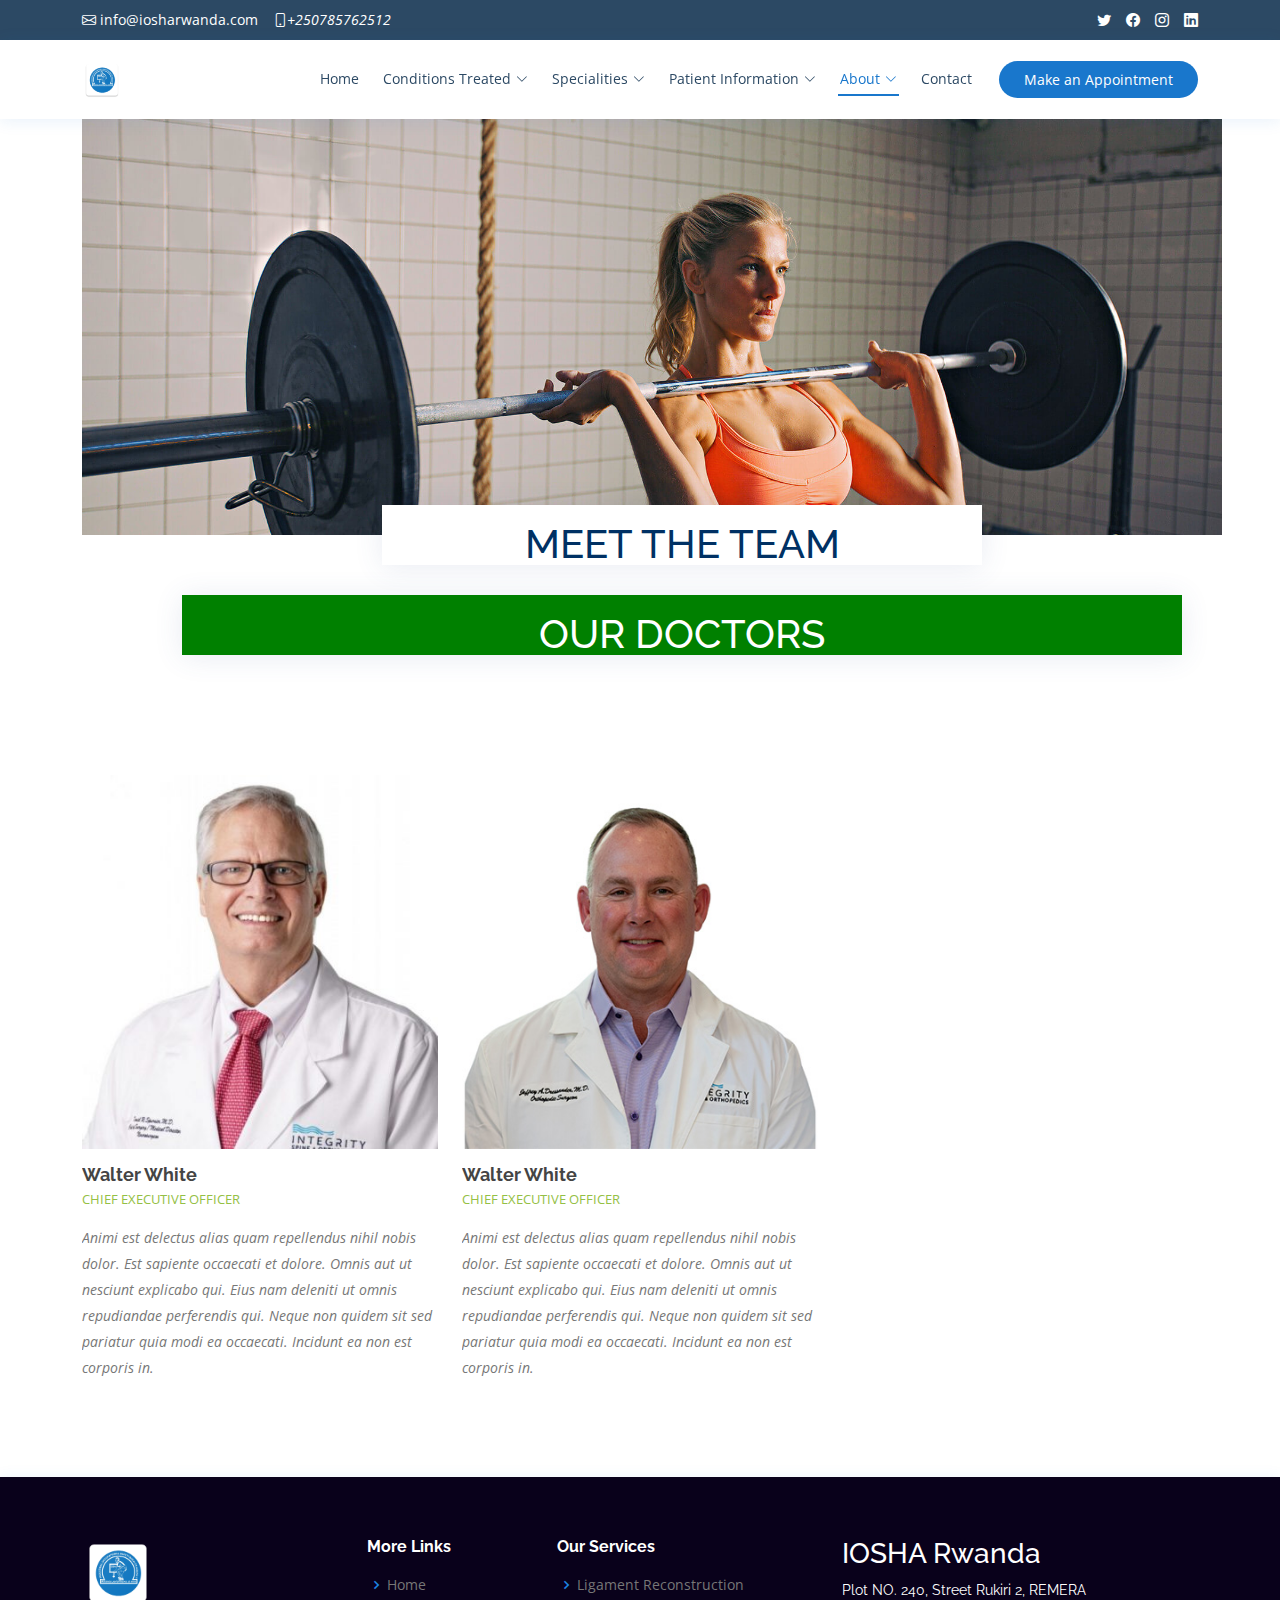
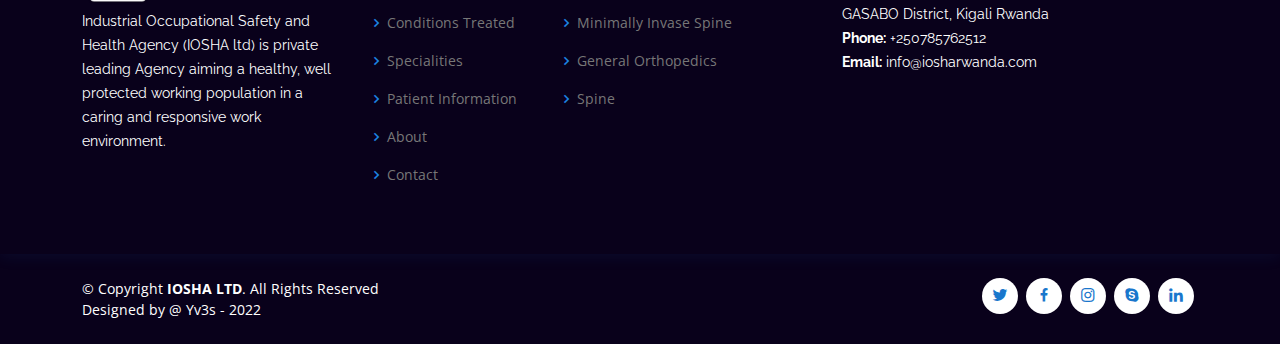
<file: team.html>
<!DOCTYPE html>
<html lang="en">

<head>
  <meta charset="utf-8">
  <meta content="width=device-width, initial-scale=1.0" name="viewport">

  <title>IOSHA Rwanda - Contact</title>
  <meta content="" name="description">
  <meta content="" name="keywords">

  <!-- Favicons -->
  <link href="assets/img/logo.png" rel="icon">
  <link href="assets/img/logo.png" rel="logo">

  <!-- Google Fonts -->
  <link href="https://fonts.googleapis.com/css?family=Open+Sans:300,300i,400,400i,600,600i,700,700i|Raleway:300,300i,400,400i,500,500i,600,600i,700,700i|Poppins:300,300i,400,400i,500,500i,600,600i,700,700i" rel="stylesheet">

  <!-- Vendor CSS Files -->
  <link href="assets/vendor/fontawesome-free/css/all.min.css" rel="stylesheet">
  <link href="assets/vendor/animate.css/animate.min.css" rel="stylesheet">
  <link href="assets/vendor/bootstrap/css/bootstrap.min.css" rel="stylesheet">
  <link href="assets/vendor/bootstrap-icons/bootstrap-icons.css" rel="stylesheet">
  <link href="assets/vendor/boxicons/css/boxicons.min.css" rel="stylesheet">
  <link href="assets/vendor/glightbox/css/glightbox.min.css" rel="stylesheet">
  <link href="assets/vendor/remixicon/remixicon.css" rel="stylesheet">
  <link href="assets/vendor/swiper/swiper-bundle.min.css" rel="stylesheet">

  <!-- Main CSS File -->
  <link href="assets/css/style.css" rel="stylesheet">
</head>

<body>

  <!-- ======= Top Bar ======= -->
  <div id="topbar" class="d-flex align-items-center fixed-top">
    <div class="container d-flex justify-content-between">
      <div class="contact-info d-flex align-items-center">
        <i class="bi bi-envelope"></i> <a href="mailto:contact@example.com">info@iosharwanda.com</a>
        <i class="bi bi-phone">+250785762512</i> 
      </div>
      <div class="d-none d-lg-flex social-links align-items-center">
        <a href="#" class="twitter"><i class="bi bi-twitter"></i></a>
        <a href="#" class="facebook"><i class="bi bi-facebook"></i></a>
        <a href="#" class="instagram"><i class="bi bi-instagram"></i></a>
        <a href="#" class="linkedin"><i class="bi bi-linkedin"></i></i></a>
      </div>
    </div>
  </div>

  <!-- ======= Header ======= -->
  <header id="header" class="fixed-top">
    <div class="container d-flex align-items-center">

      <h1 class="logo me-auto"><img src="assets/img/logo.png" alt="" class="img-fluid"></h1>
      <!-- Uncomment below if you prefer to use an image logo -->
      <!-- <a href="index.html" class="logo me-auto"><img src="assets/img/logo.png" alt="" class="img-fluid"></a>-->

      <nav id="navbar" class="navbar order-last order-lg-0">
        <ul>
          <li><a href="index.html">Home</a></li>
          <li class="dropdown"><a href="#"><span>Conditions Treated</span> <i class="bi bi-chevron-down"></i></a>
            <ul>
              
              <li class="dropdown"><a href="#"><span>General Orthopedics</span> <i class="bi bi-chevron-right"></i></a>
                <ul>
                  <li><a href="#">Joint Pain</a></li>
                </ul>
              </li>
              <li class="dropdown"><a href="#"><span>Spine</span> <i class="bi bi-chevron-right"></i></a>
                <ul>
                  <li><a href="#">Annular Tear</a></li>
                  <li><a href="#">Arthritis Of the Spine</a></li>
                  <li><a href="#">Bulging Disc</a></li>
                  <li><a href="#">Degenerative Disc Disease</a></li>
                  <li><a href="#">Facet Disease Syndrome</a></li>
                  <li><a href="#">Failed Back Surgery Syndrome</a></li>
                  <li><a href="#">Foraminal Narrowing</a></li>
                  <li><a href="#">Herniated Disc</a></li>
                  <li><a href="#">Pinched Nerve</a></li>
                  <li><a href="#">Sciatica</a></li>
                  <li><a href="#">Spinal Deformity</a></li>
                </ul>
              </li>
            </ul>
          </li>
          <li class="dropdown"><a href="#"><span>Specialities</span> <i class="bi bi-chevron-down"></i></a>
            <ul>
              
              <li class="dropdown"><a href="#"><span>Orthopedic Surgery</span> <i class="bi bi-chevron-right"></i></a>
                <ul>
                  <li><a href="#">Ligament Reconstruction</a></li>
                </ul>
              </li>
              <li class="dropdown"><a href="#"><span>Minimally Invasive Spine</span> <i class="bi bi-chevron-right"></i></a>
                <ul>
                  <li><a href="#">Anterior Cervical Discectomy</a></li>
                  <li><a href="#">Destruction Via Thermal</a></li>
                  <li><a href="#">Ablation</a></li>
                  <li><a href="#">Laminotomy,Foraminotomy&Discetomy</a></li>
                  <li><a href="#">Decompression</a></li>
                  <li><a href="#">Stabilization</a></li>
                  <li><a href="#">TLIF</a></li>
                  <li><a href="#">Total Disc Arthroplasty</a></li>
                </ul>
              </li>
            </ul>
          </li>
          <li class="dropdown"><a href="#"><span>Patient Information</span> <i class="bi bi-chevron-down"></i></a>
            <ul>
              <li><a href="patient.html">Patient Forms</a></li>
            </ul>
          </li>

          <li class="dropdown"><a class="nav-link scrollto active" ><span>About</span> <i class="bi bi-chevron-down"></i></a>
            <ul>
              <li><a href="team.html">Meet The Team</a></li>
              <li><a href="#">News</a></li>
            </ul>
          </li>

          <li><a class="nav-link scrollto" href="contact.html">Contact</a></li>
        </ul>
        <i class="bi bi-list mobile-nav-toggle"></i>
      </nav><!-- .navbar -->

      <a href="#appointment" class="appointment-btn scrollto"><span class="d-none d-md-inline">Make an</span> Appointment</a>

    </div>
  </header><!-- End Header -->
    <main id="main">
  <!-- ======= Contact Section ======= -->
    <section id="contact" class="contact">
      <div class="container">

        <div class="col-lg-4 text-center order-1 order-lg-2">
          
          <img src="assets/img/team.jpg" alt=""  style="width:1140px;"> 
           <div class="row">
          <div class="col-md-6">
            <div class="icon-box" data-aos="fade-up">
              <p class="description"><h1 style="color:#003164;">MEET THE TEAM</h1></p>
            </div>
            <div class="icon-box1" data-aos="fade-up">
              <p class="description"><h1 style="color:white;">OUR DOCTORS</h1></p>
            </div>

          </div>
      
        </div>
      </div>
    </div>
  </section>

  
      <!-- ======= Team Section ======= -->
    <section id="team" class="team">
      <div class="container">

        <div class="row">

          <div class="col-lg-4 col-md-6 d-flex align-items-stretch">
            <div class="member" data-aos="fade-up">
              <div class="member-img">
                <img src="assets/img/doctor1.jpg" class="img-fluid" alt="">
                <div class="social">
                  <a href=""><i class="bi bi-twitter"></i></a>
                  <a href=""><i class="bi bi-facebook"></i></a>
                  <a href=""><i class="bi bi-instagram"></i></a>
                  <a href=""><i class="bi bi-linkedin"></i></a>
                </div>
              </div>
              <div class="member-info">
                <h4>Walter White</h4>
                <span>Chief Executive Officer</span>
                <p>Animi est delectus alias quam repellendus nihil nobis dolor. Est sapiente occaecati et dolore. Omnis aut ut nesciunt explicabo qui. Eius nam deleniti ut omnis repudiandae perferendis qui. Neque non quidem sit sed pariatur quia modi ea occaecati. Incidunt ea non est corporis in.</p>
              </div>
            </div>
          </div>

          <div class="col-lg-4 col-md-6 d-flex align-items-stretch">
            <div class="member" data-aos="fade-up" data-aos-delay="600">
              <div class="member-img">
                <img src="assets/img/doctor2.jpg" class="img-fluid" alt="">
                <div class="social">
                  <a href=""><i class="bi bi-twitter"></i></a>
                  <a href=""><i class="bi bi-facebook"></i></a>
                  <a href=""><i class="bi bi-instagram"></i></a>
                  <a href=""><i class="bi bi-linkedin"></i></a>
                </div>
              </div>
              <div class="member-info">
                <h4>Walter White</h4>
                <span>Chief Executive Officer</span>
                <p>Animi est delectus alias quam repellendus nihil nobis dolor. Est sapiente occaecati et dolore. Omnis aut ut nesciunt explicabo qui. Eius nam deleniti ut omnis repudiandae perferendis qui. Neque non quidem sit sed pariatur quia modi ea occaecati. Incidunt ea non est corporis in.</p>
              </div>

            </div>
          </div>

        
    </section><!-- End Contact Section -->
  </main>
     <!-- ======= Footer ======= -->
  <footer id="footer" style="background: #09011b;">

    <div class="footer-top">
      <div class="container">
        <div class="row">

          <div class="col-lg-3 col-md-6 footer-contact">
           
            <p>
               <img src="assets/img/logo.png" alt=""  class="img-fluid"><br>
              Industrial Occupational Safety and Health Agency (IOSHA ltd) is private leading Agency aiming a healthy, well protected working population in a caring and responsive work environment.
            </p>
          </div>

          <div class="col-lg-2 col-md-6 footer-links">
            <h4>More Links</h4>
            <ul>
              <li><i class="bx bx-chevron-right"></i> <a href="#">Home</a></li>
              <li><i class="bx bx-chevron-right"></i> <a href="#">Conditions Treated</a></li>
              <li><i class="bx bx-chevron-right"></i> <a href="#">Specialities</a></li>
              <li><i class="bx bx-chevron-right"></i> <a href="#">Patient Information</a></li>
              <li><i class="bx bx-chevron-right"></i> <a href="#">About</a></li>
              <li><i class="bx bx-chevron-right"></i> <a href="#">Contact</a></li>

            </ul>
          </div>

          <div class="col-lg-3 col-md-6 footer-links">
            <h4>Our Services</h4>
            <ul>
              <li><i class="bx bx-chevron-right"></i> <a href="#">Ligament Reconstruction</a></li>
              <li><i class="bx bx-chevron-right"></i> <a href="#">Minimally Invase Spine</a></li>
              <li><i class="bx bx-chevron-right"></i> <a href="#">General Orthopedics</a></li>
              <li><i class="bx bx-chevron-right"></i> <a href="#">Spine</a></li>
             
            </ul>
          </div>
          <div class="col-lg-3 col-md-6 footer-contact">
            <h3>IOSHA Rwanda</h3>
            <p>
              Plot NO. 240, Street Rukiri 2, REMERA<br>
                GASABO District, Kigali Rwanda<br>
              
              <strong>Phone:</strong> +250785762512<br>
              <strong>Email:</strong> info@iosharwanda.com<br>
            </p>
          </div>

        </div>
      </div>
    </div>

    <div class="container d-md-flex py-4">

      <div class="me-md-auto text-center text-md-start">
        <div class="copyright">
          &copy; Copyright <strong><span>IOSHA LTD</span></strong>. All Rights Reserved
        </div>
        <div class="credits">
          Designed by @ Yv3s - 2022</a>
        </div>
      </div>
      <div class="social-links text-center text-md-right pt-3 pt-md-0">
        <a href="#" class="twitter"><i class="bx bxl-twitter"></i></a>
        <a href="#" class="facebook"><i class="bx bxl-facebook"></i></a>
        <a href="#" class="instagram"><i class="bx bxl-instagram"></i></a>
        <a href="#" class="google-plus"><i class="bx bxl-skype"></i></a>
        <a href="#" class="linkedin"><i class="bx bxl-linkedin"></i></a>
      </div>
    </div>
  </footer><!-- End Footer -->
  </main>
  <div id="preloader"></div>
  <a href="#" class="back-to-top d-flex align-items-center justify-content-center"><i class="bi bi-arrow-up-short"></i></a>

  <!-- Vendor JS Files -->
  <script src="assets/vendor/purecounter/purecounter.js"></script>
  <script src="assets/vendor/bootstrap/js/bootstrap.bundle.min.js"></script>
  <script src="assets/vendor/glightbox/js/glightbox.min.js"></script>
  <script src="assets/vendor/swiper/swiper-bundle.min.js"></script>
  <script src="assets/vendor/php-email-form/validate.js"></script>

  <!-- Template Main JS File -->
  <script src="assets/js/main.js"></script>
</body>
</html>
</file>
<file: assets/css/style.css>
body {
  font-family: "Open Sans", sans-serif;
  color: #444444;
}

a {
  color: #1977cc;
  text-decoration: none;
}

a:hover {
  color: #3291e6;
  text-decoration: none;
}

h1, h2, h3, h4, h5, h6 {
  font-family: "Raleway", sans-serif;
}

/*--------------------------------------------------------------
# Preloader
--------------------------------------------------------------*/
#preloader {
  position: fixed;
  top: 0;
  left: 0;
  right: 0;
  bottom: 0;
  z-index: 9999;
  overflow: hidden;
  background: #fff;
}

#preloader:before {
  content: "";
  position: fixed;
  top: calc(50% - 30px);
  left: calc(50% - 30px);
  border: 6px solid #1977cc;
  border-top-color: #d1e6f9;
  border-radius: 50%;
  width: 60px;
  height: 60px;
  -webkit-animation: animate-preloader 1s linear infinite;
  animation: animate-preloader 1s linear infinite;
}

@-webkit-keyframes animate-preloader {
  0% {
    transform: rotate(0deg);
  }
  100% {
    transform: rotate(360deg);
  }
}

@keyframes animate-preloader {
  0% {
    transform: rotate(0deg);
  }
  100% {
    transform: rotate(360deg);
  }
}
/*--------------------------------------------------------------
# Back to top button
--------------------------------------------------------------*/
.back-to-top {
  position: fixed;
  visibility: hidden;
  opacity: 0;
  right: 15px;
  bottom: 15px;
  z-index: 996;
  background: #1977cc;
  width: 40px;
  height: 40px;
  border-radius: 4px;
  transition: all 0.4s;
}
.back-to-top i {
  font-size: 28px;
  color: #fff;
  line-height: 0;
}
.back-to-top:hover {
  background: #298ce5;
  color: #fff;
}
.back-to-top.active {
  visibility: visible;
  opacity: 1;
}

.datepicker-dropdown {
  padding: 20px !important;
}

/*--------------------------------------------------------------
# Top Bar
--------------------------------------------------------------*/
#topbar {
  background: #2c4964;
  height: 40px;
  font-size: 14px;
  transition: all 0.5s;
  z-index: 996;
}
#topbar.topbar-scrolled {
  top: -40px;
}
#topbar .contact-info a {
  line-height: 1;
  color: white;
  transition: 0.3s;
}
#topbar .contact-info a:hover {
  color: white
}
#topbar .contact-info i {
  color: white;
  padding-right: 4px;
  margin-left: 15px;
  line-height: 0;
}
#topbar .contact-info i:first-child {
  margin-left: 0;
}
#topbar .social-links a {
  color: white;
  padding-left: 15px;
  display: inline-block;
  line-height: 1px;
  transition: 0.3s;
}
#topbar .social-links a:hover {
  color: white;
}
#topbar .social-links a:first-child {
  border-left: 0;
}

/*--------------------------------------------------------------
# Header
--------------------------------------------------------------*/
#header {
  background: #fff;
  transition: all 0.5s;
  z-index: 997;
  padding: 15px 0;
  top: 40px;
  box-shadow: 0px 2px 15px rgba(25, 119, 204, 0.1);
}
#header.header-scrolled {
  top: 0;
}
#header .logo {
  font-size: 30px;
  margin: 0;
  padding: 0;
  line-height: 1;
  font-weight: 700;
  letter-spacing: 0.5px;
  font-family: "Poppins", sans-serif;
}
#header .logo a {
  color: #2c4964;
}
#header .logo img {
  max-height: 40px;
}

/**
* Appointment Button *
*/
.appointment-btn {
  margin-left: 25px;
  background: #1977cc;
  color: #fff;
  border-radius: 50px;
  padding: 8px 25px;
  white-space: nowrap;
  transition: 0.3s;
  font-size: 14px;
  display: inline-block;
}
.appointment-btn:hover {
  background: #166ab5;
  color: #fff;
}
@media (max-width: 768px) {
  .appointment-btn {
    margin: 0 15px 0 0;
    padding: 6px 18px;
  }
}

/*--------------------------------------------------------------
# Navigation Menu
--------------------------------------------------------------*/
/**
* Desktop Navigation 
*/
.navbar {
  padding: 0;
}
.navbar ul {
  margin: 0;
  padding: 0;
  display: flex;
  list-style: none;
  align-items: center;
}
.navbar li {
  position: relative;
}
.navbar > ul > li {
  position: relative;
  white-space: nowrap;
  padding: 8px 0 8px 20px;
}
.navbar a, .navbar a:focus {
  display: flex;
  align-items: center;
  justify-content: space-between;
  font-size: 14px;
  color: #2c4964;
  white-space: nowrap;
  transition: 0.3s;
  border-bottom: 2px solid #fff;
  padding: 5px 2px;
}
.navbar a i, .navbar a:focus i {
  font-size: 12px;
  line-height: 0;
  margin-left: 5px;
}
.navbar a:hover, .navbar .active, .navbar .active:focus, .navbar li:hover > a {
  color: #1977cc;
  border-color: #1977cc;
}
.navbar .dropdown ul {
  display: block;
  position: absolute;
  left: 20px;
  top: calc(100% + 30px);
  margin: 0;
  padding: 10px 0;
  z-index: 99;
  opacity: 0;
  visibility: hidden;
  background: #fff;
  box-shadow: 0px 0px 30px rgba(127, 137, 161, 0.25);
  transition: 0.3s;
}
.navbar .dropdown ul li {
  min-width: 200px;
}
.navbar .dropdown ul a {
  padding: 10px 20px;
  font-size: 14px;
  font-weight: 500;
  text-transform: none;
  color: #082744;
  border: none;
}
.navbar .dropdown ul a i {
  font-size: 12px;
}
.navbar .dropdown ul a:hover, .navbar .dropdown ul .active:hover, .navbar .dropdown ul li:hover > a {
  color: #1977cc;
}
.navbar .dropdown:hover > ul {
  opacity: 1;
  top: 100%;
  visibility: visible;
}
.navbar .dropdown .dropdown ul {
  top: 0;
  visibility: hidden;
}
.navbar .dropdown .dropdown:hover > ul {
  opacity: 1;
  top: 0;
  visibility: visible;
}
@media (max-width: 1366px) {
  .navbar .dropdown .dropdown ul {
    left: 90%;
  }
  .navbar .dropdown .dropdown:hover > ul {
    left: 100%;
  }
}

/**
* Mobile Navigation 
*/
.mobile-nav-toggle {
  color: #2c4964;
  font-size: 28px;
  cursor: pointer;
  display: none;
  line-height: 0;
  transition: 0.5s;
}
.mobile-nav-toggle.bi-x {
  color: #fff;
}

@media (max-width: 991px) {
  .mobile-nav-toggle {
    display: block;
  }

  .navbar ul {
    display: none;
  }
}
.navbar-mobile {
  position: fixed;
  overflow: hidden;
  top: 0;
  right: 0;
  left: 0;
  bottom: 0;
  background: rgba(28, 47, 65, 0.9);
  transition: 0.3s;
  z-index: 999;
}
.navbar-mobile .mobile-nav-toggle {
  position: absolute;
  top: 15px;
  right: 15px;
}
.navbar-mobile ul {
  display: block;
  position: absolute;
  top: 55px;
  right: 15px;
  bottom: 15px;
  left: 15px;
  padding: 10px 0;
  background-color: #fff;
  overflow-y: auto;
  transition: 0.3s;
}
.navbar-mobile > ul > li {
  padding: 0;
}
.navbar-mobile a, .navbar-mobile a:focus {
  padding: 10px 20px;
  font-size: 15px;
  color: #2c4964;
  border: none;
}
.navbar-mobile a:hover, .navbar-mobile .active, .navbar-mobile li:hover > a {
  color: #1977cc;
}
.navbar-mobile .getstarted, .navbar-mobile .getstarted:focus {
  margin: 15px;
}
.navbar-mobile .dropdown ul {
  position: static;
  display: none;
  margin: 10px 20px;
  padding: 10px 0;
  z-index: 99;
  opacity: 1;
  visibility: visible;
  background: #fff;
  box-shadow: 0px 0px 30px rgba(127, 137, 161, 0.25);
}
.navbar-mobile .dropdown ul li {
  min-width: 200px;
}
.navbar-mobile .dropdown ul a {
  padding: 10px 20px;
}
.navbar-mobile .dropdown ul a i {
  font-size: 12px;
}
.navbar-mobile .dropdown ul a:hover, .navbar-mobile .dropdown ul .active:hover, .navbar-mobile .dropdown ul li:hover > a {
  color: #1977cc;
}
.navbar-mobile .dropdown > .dropdown-active {
  display: block;
}

/*--------------------------------------------------------------
# Hero Section
--------------------------------------------------------------*/
#hero {
  width: 100%;
  height: 90vh;
  background: url("../img/team.jpg") top center;
  background-size: cover;
  margin-bottom: -200px;
}
#hero .container {
  position: relative;
}
#hero h1 {
  margin: 0;
  font-size: 48px;
  font-weight: 700;
  line-height: 56px;
  text-transform: uppercase;
  color: #2c4964;
}
#hero h2 {
  color: #2c4964;
  margin: 10px 0 0 0;
  font-size: 24px;
}
#hero .btn-get-started {
  font-family: "Raleway", sans-serif;
  text-transform: uppercase;
  font-weight: 500;
  font-size: 14px;
  letter-spacing: 1px;
  display: inline-block;
  padding: 12px 35px;
  margin-top: 30px;
  border-radius: 50px;
  transition: 0.5s;
  color: #fff;
  background: #1977cc;
}
#hero .btn-get-started:hover {
  background: #3291e6;
}
@media (min-width: 1024px) {
  #hero {
    background-attachment: fixed;
  }
}
@media (max-width: 992px) {
  #hero {
    margin-bottom: 0;
    height: 100vh;
  }
  #hero .container {
    padding-bottom: 63px;
  }
  #hero h1 {
    font-size: 28px;
    line-height: 36px;
  }
  #hero h2 {
    font-size: 18px;
    line-height: 24px;
    margin-bottom: 30px;
  }
}
@media (max-height: 600px) {
  #hero {
    height: 110vh;
  }
}

/*--------------------------------------------------------------
# Sections General
--------------------------------------------------------------*/
section {
  padding: 60px 0;
  overflow: hidden;
}

.section-bg {
  background-color: #f1f7fd;
}

.section-title {
  text-align: center;
  padding-bottom: 30px;
}
.section-title h2 {
  font-size: 32px;
  font-weight: bold;
  margin-bottom: 20px;
  padding-bottom: 20px;
  position: relative;
  color: #2c4964;
}
.section-title h2::before {
  content: "";
  position: absolute;
  display: block;
  width: 120px;
  height: 1px;
  background: #ddd;
  bottom: 1px;
  left: calc(50% - 60px);
}
.section-title h2::after {
  content: "";
  position: absolute;
  display: block;
  width: 40px;
  height: 3px;
  background: #1977cc;
  bottom: 0;
  left: calc(50% - 20px);
}
.section-title p {
  margin-bottom: 0;
}

/*--------------------------------------------------------------
# Breadcrumbs
--------------------------------------------------------------*/
.breadcrumbs {
  padding: 20px 0;
  background-color: #f1f7fd;
  min-height: 40px;
  margin-top: 120px;
}
@media (max-width: 992px) {
  .breadcrumbs {
    margin-top: 100px;
  }
}
.breadcrumbs h2 {
  font-size: 24px;
  font-weight: 300;
  margin: 0;
}
@media (max-width: 992px) {
  .breadcrumbs h2 {
    margin: 0 0 10px 0;
  }
}
.breadcrumbs ol {
  display: flex;
  flex-wrap: wrap;
  list-style: none;
  padding: 0;
  margin: 0;
  font-size: 14px;
}
.breadcrumbs ol li + li {
  padding-left: 10px;
}
.breadcrumbs ol li + li::before {
  display: inline-block;
  padding-right: 10px;
  color: #6c757d;
  content: "/";
}
@media (max-width: 768px) {
  .breadcrumbs .d-flex {
    display: block !important;
  }
  .breadcrumbs ol {
    display: block;
  }
  .breadcrumbs ol li {
    display: inline-block;
  }
}

/*--------------------------------------------------------------
# Why Us
--------------------------------------------------------------*/

.why-us .content {
  padding: 30px;
  background: white;
  border-radius: 4px;
  color: #fff;

}

.why-us .content h2 {
  font-weight: 700;
  font-size: 24px;
  margin-bottom: 5px;
  color: green;
}
.why-us .content h4 {
  font-weight: 700;
  font-size: 24px;
  margin-bottom: 5px;
  color: #1977cc;
}
.why-us .content h5 {
  font-weight: 700;
  font-size: 24px;
  margin-bottom: 5px;
  color: green;
}
.why-us .content p {
  margin-bottom: 5px;
  color: black;
}
.why-us .content .more-btn {
  display: inline-block;
  background: rgba(255, 255, 255, 0.2);
  padding: 6px 30px 8px 30px;
  color: #fff;
  border-radius: 50px;
  transition: all ease-in-out 0.4s;
}
.why-us .content .more-btn i {
  font-size: 14px;
}
.why-us .content .more-btn:hover {
  color: #1977cc;
  background: #fff;
}
.why-us .icon-boxes .icon-box {
  text-align: center;
  border-radius: 10px;
  background: #fff;
  box-shadow: 0px 2px 15px rgba(0, 0, 0, 0.1);
  padding: 40px 30px;
  width: 100%;
  margin-bottom: 100px;
}

.why-us .icon-boxes .icon-box i {
  font-size: 40px;
  color: #1977cc;
  margin-bottom: 30px;
}
.why-us .icon-boxes .icon-box h4 {
  font-size: 20px;
  font-weight: 700;
  margin: 0 0 30px 0;
}
.why-us .icon-boxes .icon-box p {
  font-size: 15px;
  color: #848484;
}

/*--------------------------------------------------------------
# About
--------------------------------------------------------------*/
.about .icon-boxes h4 {
  font-size: 18px;
  color: #4b7dab;
  margin-bottom: 15px;
}
.about .icon-boxes h3 {
  font-size: 28px;
  font-weight: 700;
  color: #2c4964;
  margin-bottom: 15px;
}
.about .icon-box {
  margin-top: 40px;
}
.about .icon-box .icon {
  float: left;
  display: flex;
  align-items: center;
  justify-content: center;
  width: 64px;
  height: 64px;
  border: 2px solid #8dc2f1;
  border-radius: 50px;
  transition: 0.5s;
}
.about .icon-box .icon i {
  color: #1977cc;
  font-size: 32px;
}
.about .icon-box:hover .icon {
  background: #1977cc;
  border-color: #1977cc;
}
.about .icon-box:hover .icon i {
  color: #fff;
}
.about .icon-box .title {
  margin-left: 85px;
  font-weight: 700;
  margin-bottom: 10px;
  font-size: 18px;
}
.about .icon-box .title a {
  color: #343a40;
  transition: 0.3s;
}
.about .icon-box .title a:hover {
  color: #1977cc;
}
.about .icon-box .description {
  margin-left: 5px;
  line-height: 24px;
  font-size: 16px;
}
.about .video-box {
  background-size: cover;
  
  background: url("../img/team.jpg") top center;
  background-size: cover;
  margin-bottom: -300px;

}


@-webkit-keyframes pulsate-btn {
  0% {
    transform: scale(0.6, 0.6);
    opacity: 1;
  }
  100% {
    transform: scale(1, 1);
    opacity: 0;
  }
}

@keyframes pulsate-btn {
  0% {
    transform: scale(0.6, 0.6);
    opacity: 1;
  }
  100% {
    transform: scale(1, 1);
    opacity: 0;
  }
}
/*--------------------------------------------------------------
# Counts
--------------------------------------------------------------*/
.counts {
  background: #f1f7fd;
  padding: 70px 0 60px;
}
.counts .count-box {
  padding: 30px 30px 25px 30px;
  width: 100%;
  position: relative;
  text-align: center;
  background: #fff;
}
.counts .count-box i {
  position: absolute;
  top: -25px;
  left: 50%;
  transform: translateX(-50%);
  font-size: 20px;
  background: #1977cc;
  color: #fff;
  border-radius: 50px;
  display: inline-flex;
  align-items: center;
  justify-content: center;
  width: 48px;
  height: 48px;
}
.counts .count-box span {
  font-size: 36px;
  display: block;
  font-weight: 600;
  color: #082744;
}
.counts .count-box p {
  padding: 0;
  margin: 0;
  font-family: "Raleway", sans-serif;
  font-size: 14px;
}

/*--------------------------------------------------------------
# Services
--------------------------------------------------------------*/
.services .icon-box {
  text-align: center;
  border: 1px solid #d5e1ed;
  padding: 80px 20px;
  transition: all ease-in-out 0.3s;
}
.services .icon-box .icon {
  margin: 0 auto;
  width: 64px;
  height: 64px;
  background: #1977cc;
  border-radius: 5px;
  transition: all 0.3s ease-out 0s;
  display: flex;
  align-items: center;
  justify-content: center;
  margin-bottom: 20px;
  transform-style: preserve-3d;
}
.services .icon-box .icon i {
  color: #fff;
  font-size: 28px;
}
.services .icon-box .icon::before {
  position: absolute;
  content: "";
  left: -8px;
  top: -8px;
  height: 100%;
  width: 100%;
  background: #badaf7;
  border-radius: 5px;
  transition: all 0.3s ease-out 0s;
  transform: translateZ(-1px);
}
.services .icon-box h4 {
  font-weight: 700;
  margin-bottom: 15px;
  font-size: 24px;
}
.services .icon-box h4 a {
  color: #2c4964;
}
.services .icon-box p {
  line-height: 24px;
  font-size: 14px;
  margin-bottom: 0;
}
.services .icon-box:hover {
  background: #1977cc;
  border-color: #1977cc;
}
.services .icon-box:hover .icon {
  background: #fff;
}
.services .icon-box:hover .icon i {
  color: #1977cc;
}
.services .icon-box:hover .icon::before {
  background: #3291e6;
}
.services .icon-box:hover h4 a, .services .icon-box:hover p {
  color: #fff;
}

/*--------------------------------------------------------------
# Appointments
--------------------------------------------------------------*/
.appointment .php-email-form {
  width: 100%;
}
.appointment .php-email-form .form-group {
  padding-bottom: 8px;
}
.appointment .php-email-form .validate {
  display: none;
  color: red;
  margin: 0 0 15px 0;
  font-weight: 400;
  font-size: 13px;
}
.appointment .php-email-form .error-message {
  display: none;
  color: #fff;
  background: #ed3c0d;
  text-align: left;
  padding: 15px;
  font-weight: 600;
}
.appointment .php-email-form .error-message br + br {
  margin-top: 25px;
}
.appointment .php-email-form .sent-message {
  display: none;
  color: #fff;
  background: #18d26e;
  text-align: center;
  padding: 15px;
  font-weight: 600;
}
.appointment .php-email-form .loading {
  display: none;
  background: #fff;
  text-align: center;
  padding: 15px;
}
.appointment .php-email-form .loading:before {
  content: "";
  display: inline-block;
  border-radius: 50%;
  width: 24px;
  height: 24px;
  margin: 0 10px -6px 0;
  border: 3px solid #18d26e;
  border-top-color: #eee;
  -webkit-animation: animate-loading 1s linear infinite;
  animation: animate-loading 1s linear infinite;
}
.appointment .php-email-form input, .appointment .php-email-form textarea, .appointment .php-email-form select {
  border-radius: 0;
  box-shadow: none;
  font-size: 14px;
  padding: 10px !important;
}
.appointment .php-email-form input:focus, .appointment .php-email-form textarea:focus, .appointment .php-email-form select:focus {
  border-color: #1977cc;
}
.appointment .php-email-form input, .appointment .php-email-form select {
  height: 44px;
}
.appointment .php-email-form textarea {
  padding: 10px 12px;
}
.appointment .php-email-form button[type=submit] {
  background: #1977cc;
  border: 0;
  padding: 10px 35px;
  color: #fff;
  transition: 0.4s;
  border-radius: 50px;
}
.appointment .php-email-form button[type=submit]:hover {
  background: #1c84e3;
}

/*--------------------------------------------------------------
# Departments
--------------------------------------------------------------*/
.departments {
  overflow: hidden;
}
.departments .nav-tabs {
  border: 0;
}
.departments .nav-link {
  border: 0;
  padding: 12px 15px 12px 0;
  transition: 0.3s;
  color: #2c4964;
  border-radius: 0;
  border-right: 2px solid #ebf1f6;
  font-weight: 600;
  font-size: 15px;
}
.departments .nav-link:hover {
  color: #1977cc;
}
.departments .nav-link.active {
  color: #1977cc;
  border-color: #1977cc;
}
.departments .tab-pane.active {
  -webkit-animation: fadeIn 0.5s ease-out;
  animation: fadeIn 0.5s ease-out;
}
.departments .details h3 {
  font-size: 26px;
  font-weight: 600;
  margin-bottom: 20px;
  color: #2c4964;
}
.departments .details p {
  color: #777777;
}
.departments .details p:last-child {
  margin-bottom: 0;
}
@media (max-width: 992px) {
  .departments .nav-link {
    border: 0;
    padding: 15px;
  }
  .departments .nav-link.active {
    color: #fff;
    background: #1977cc;
  }
}

/*--------------------------------------------------------------
# Doctors
--------------------------------------------------------------*/
.doctors {
  background: #fff;
}
.doctors .member {
  position: relative;
  box-shadow: 0px 2px 15px rgba(44, 73, 100, 0.08);
  padding: 30px;
  border-radius: 10px;
}
.doctors .member .pic {
  overflow: hidden;
  width: 180px;
  border-radius: 50%;
}
.doctors .member .pic img {
  transition: ease-in-out 0.3s;
}
.doctors .member:hover img {
  transform: scale(1.1);
}
.doctors .member .member-info {
  padding-left: 30px;
}
.doctors .member h4 {
  font-weight: 700;
  margin-bottom: 5px;
  font-size: 20px;
  color: #2c4964;
}
.doctors .member span {
  display: block;
  font-size: 15px;
  padding-bottom: 10px;
  position: relative;
  font-weight: 500;
}
.doctors .member span::after {
  content: "";
  position: absolute;
  display: block;
  width: 50px;
  height: 1px;
  background: #b2c8dd;
  bottom: 0;
  left: 0;
}
.doctors .member p {
  margin: 10px 0 0 0;
  font-size: 14px;
}
.doctors .member .social {
  margin-top: 12px;
  display: flex;
  align-items: center;
  justify-content: flex-start;
}
.doctors .member .social a {
  transition: ease-in-out 0.3s;
  display: flex;
  align-items: center;
  justify-content: center;
  border-radius: 50px;
  width: 32px;
  height: 32px;
  background: #a0bcd5;
}
.doctors .member .social a i {
  color: #fff;
  font-size: 16px;
  margin: 0 2px;
}
.doctors .member .social a:hover {
  background: #1977cc;
}
.doctors .member .social a + a {
  margin-left: 8px;
}

/*--------------------------------------------------------------
# Frequently Asked Questions
--------------------------------------------------------------*/
.faq .faq-list {
  padding: 0 100px;
}
.faq .faq-list ul {
  padding: 0;
  list-style: none;
}
.faq .faq-list li + li {
  margin-top: 15px;
}
.faq .faq-list li {
  padding: 20px;
  background: #fff;
  border-radius: 4px;
  position: relative;
}
.faq .faq-list a {
  display: block;
  position: relative;
  font-family: "Poppins", sans-serif;
  font-size: 16px;
  line-height: 24px;
  font-weight: 500;
  padding: 0 30px;
  outline: none;
  cursor: pointer;
}
.faq .faq-list .icon-help {
  font-size: 24px;
  position: absolute;
  right: 0;
  left: 20px;
  color: #76b5ee;
}
.faq .faq-list .icon-show, .faq .faq-list .icon-close {
  font-size: 24px;
  position: absolute;
  right: 0;
  top: 0;
}
.faq .faq-list p {
  margin-bottom: 0;
  padding: 10px 0 0 0;
}
.faq .faq-list .icon-show {
  display: none;
}
.faq .faq-list a.collapsed {
  color: #343a40;
}
.faq .faq-list a.collapsed:hover {
  color: #1977cc;
}
.faq .faq-list a.collapsed .icon-show {
  display: inline-block;
}
.faq .faq-list a.collapsed .icon-close {
  display: none;
}
@media (max-width: 1200px) {
  .faq .faq-list {
    padding: 0;
  }
}

/*--------------------------------------------------------------
# Testimonials
--------------------------------------------------------------*/
.testimonials .testimonial-wrap {
  padding-left: 50px;
}
.testimonials .testimonials-carousel, .testimonials .testimonials-slider {
  overflow: hidden;
}
.testimonials .testimonial-item {
  box-sizing: content-box;
  padding: 30px 30px 30px 60px;
  margin: 30px 15px;
  min-height: 200px;
  box-shadow: 0px 2px 12px rgba(44, 73, 100, 0.08);
  position: relative;
  background: #fff;
}
.testimonials .testimonial-item .testimonial-img {
  width: 90px;
  border-radius: 10px;
  border: 6px solid #fff;
  position: absolute;
  left: -45px;
}
.testimonials .testimonial-item h3 {
  font-size: 18px;
  font-weight: bold;
  margin: 10px 0 5px 0;
  color: #111;
}
.testimonials .testimonial-item h4 {
  font-size: 14px;
  color: #999;
  margin: 0;
}
.testimonials .testimonial-item .quote-icon-left, .testimonials .testimonial-item .quote-icon-right {
  color: #badaf7;
  font-size: 26px;
}
.testimonials .testimonial-item .quote-icon-left {
  display: inline-block;
  left: -5px;
  position: relative;
}
.testimonials .testimonial-item .quote-icon-right {
  display: inline-block;
  right: -5px;
  position: relative;
  top: 10px;
}
.testimonials .testimonial-item p {
  font-style: italic;
  margin: 15px auto 15px auto;
}
.testimonials .swiper-pagination {
  margin-top: 20px;
  position: relative;
}
.testimonials .swiper-pagination .swiper-pagination-bullet {
  width: 12px;
  height: 12px;
  background-color: #fff;
  opacity: 1;
  border: 1px solid #1977cc;
}
.testimonials .swiper-pagination .swiper-pagination-bullet-active {
  background-color: #1977cc;
}
@media (max-width: 767px) {
  .testimonials .testimonial-wrap {
    padding-left: 0;
  }
  .testimonials .testimonials-carousel, .testimonials .testimonials-slider {
    overflow: hidden;
  }
  .testimonials .testimonial-item {
    padding: 30px;
    margin: 15px;
  }
  .testimonials .testimonial-item .testimonial-img {
    position: static;
    left: auto;
  }
}

/*--------------------------------------------------------------
# Gallery
--------------------------------------------------------------*/
.gallery .gallery-item {
  overflow: hidden;
  border-right: 3px solid #fff;
  border-bottom: 3px solid #fff;
}
.gallery .gallery-item img {
  transition: all ease-in-out 0.4s;
}
.gallery .gallery-item:hover img {
  transform: scale(1.1);
}

/*--------------------------------------------------------------
# Contact
--------------------------------------------------------------*/
.contact .info {
  width: 100%;
  background: #fff;
}
.contact .info i {
  font-size: 20px;
  color: #1977cc;
  float: left;
  width: 44px;
  height: 44px;
  background: #d6e9fa;
  display: flex;
  justify-content: center;
  align-items: center;
  border-radius: 50px;
  transition: all 0.3s ease-in-out;
}
  .contact .icon-box {
  padding: 30px;
  position: relative;
  overflow: hidden;
  top: -30px;
 height: 20px;
 left: 300px;
 
 width: 600px;
  background: #fff;
  box-shadow: 0 2px 29px 0 rgba(68, 88, 144, 0.12);
  transition: all 0.3s ease-in-out;
}
.contact .icon-box1
{
  padding: 30px;
  position: relative;
  overflow: hidden;
  top: 0px;
 height: 20px;
 left: 100px;
 
 width: 1000px;
  background: green;
  box-shadow: 0 2px 29px 0 rgba(68, 88, 144, 0.12);
  transition: all 0.3s ease-in-out;
}
 

.contact .description {
  font-size: 14px;
  margin-left: 40px;
  line-height: 24px;
  margin-bottom: -15px;
  color: #09011b;
}
.contact .info h4 {
  padding: 0 0 0 60px;
  font-size: 22px;
  font-weight: 600;
  margin-bottom: 5px;
  color: #2c4964;
}
.contact .info p {
  padding: 0 0 0 60px;
  margin-bottom: 0;
  font-size: 14px;
  color: #4b7dab;
}
.contact .info .email, .contact .info .phone {
  margin-top: 40px;
}
.contact .info .email:hover i, .contact .info .address:hover i, .contact .info .phone:hover i {
  background: #1977cc;
  color: #fff;
}
.contact .php-email-form {
  width: 100%;
  background: #fff;
}
.contact .php-email-form .form-group {
  padding-bottom: 8px;
}
.contact .php-email-form .error-message {
  display: none;
  color: #fff;
  background: #ed3c0d;
  text-align: left;
  padding: 15px;
  font-weight: 600;
}
.contact .php-email-form .error-message br + br {
  margin-top: 25px;
}
.contact .php-email-form .sent-message {
  display: none;
  color: #fff;
  background: #18d26e;
  text-align: center;
  padding: 15px;
  font-weight: 600;
}
.contact .php-email-form .loading {
  display: none;
  background: #fff;
  text-align: center;
  padding: 15px;
}
.contact .php-email-form .loading:before {
  content: "";
  display: inline-block;
  border-radius: 50%;
  width: 24px;
  height: 24px;
  margin: 0 10px -6px 0;
  border: 3px solid #18d26e;
  border-top-color: #eee;
  -webkit-animation: animate-loading 1s linear infinite;
  animation: animate-loading 1s linear infinite;
}
.contact .php-email-form input, .contact .php-email-form textarea {
  border-radius: 0;
  box-shadow: none;
  font-size: 14px;
}
.contact .php-email-form input {
  height: 44px;
}
.contact .php-email-form textarea {
  padding: 10px 12px;
}
.contact .php-email-form button[type=submit] {
  background: #1977cc;
  border: 0;
  padding: 10px 35px;
  color: #fff;
  transition: 0.4s;
  border-radius: 50px;
}
.contact .php-email-form button[type=submit]:hover {
  background: #1c84e3;
}
@-webkit-keyframes animate-loading {
  0% {
    transform: rotate(0deg);
  }
  100% {
    transform: rotate(360deg);
  }
}
@keyframes animate-loading {
  0% {
    transform: rotate(0deg);
  }
  100% {
    transform: rotate(360deg);
  }
}

/*--------------------------------------------------------------
# Footer
--------------------------------------------------------------*/
#footer {
  color: white;
  font-size: 14px;
  background: #09011b;
}
#footer .footer-top {
  padding: 60px 0 30px 0;
  background:#09011b;
  box-shadow: 0px 2px 15px rgba(25, 119, 204, 0.1);
  color: white;
}
#footer .footer-top .footer-contact {
  margin-bottom: 30px;
}
#footer .footer-top .footer-contact h4 {
  font-size: 22px;
  margin: 0 0 30px 0;
  padding: 2px 0 2px 0;
  line-height: 1;
  font-weight: 700;
}
#footer .footer-top .footer-contact p {
  font-size: 14px;
  line-height: 24px;
  margin-bottom: 0;
  font-family: "Raleway", sans-serif;
  color: white;
}
#footer .footer-top h4 {
  font-size: 16px;
  font-weight: bold;
  color: white;
  position: relative;
  padding-bottom: 12px;
}
#footer .footer-top .footer-links {
  margin-bottom: 30px;
}
#footer .footer-top .footer-links ul {
  list-style: none;
  padding: 0;
  margin: 0;
}
#footer .footer-top .footer-links ul i {
  padding-right: 2px;
  color: #1c84e3;
  font-size: 18px;
  line-height: 1;
}
#footer .footer-top .footer-links ul li {
  padding: 10px 0;
  display: flex;
  align-items: center;
}
#footer .footer-top .footer-links ul li:first-child {
  padding-top: 0;
}
#footer .footer-top .footer-links ul a {
  color: #777777;
  transition: 0.3s;
  display: inline-block;
  line-height: 1;
}
#footer .footer-top .footer-links ul a:hover {
  text-decoration: none;
  color: #1977cc;
}
#footer .footer-newsletter {
  font-size: 15px;
}

#footer .social-links a {
  font-size: 18px;
  display: inline-block;
 background: white;
  color: #1977cc;
  line-height: 1;
  padding: 8px 0;
  margin-right: 4px;
  border-radius: 50%;
  text-align: center;
  width: 36px;
  height: 36px;
  transition: 0.3s;
}
#footer .social-links a:hover {
  background: white;
  color: #1977cc;;
  text-decoration: none;
}
# Team
--------------------------------------------------------------*/
.team
{
  background: #ADD8E6;
}
.team .member {

  position: relative;
  margin-bottom: 20px;
  overflow: hidden;
  left:125 px;
}
.team .member .member-img {
  position: relative;
  overflow: hidden;
}
.team .member .social {
  position: absolute;
  left: 0;
  bottom: -40px;
  right: 0;
  height: 40px;
  opacity: 0;
  transition: bottom ease-in-out 0.4s;
  background: rgba(148, 192, 69, 0.8);
  display: flex;
  align-items: center;
  justify-content: center;
}
.team .member .social a {
  transition: color 0.3s;
  color: #fff;
  margin: 0 10px;
  display: inline-flex;
  align-items: center;
  justify-content: center;
}
.team .member .social a:hover {
  color: #94c045;
}
.team .member .social i {
  font-size: 18px;
  line-height: 0;
}
.team .member .member-info h4 {
  font-weight: 700;
  margin: 15px 0 5px 0;
  font-size: 18px;
}
.team .member .member-info span {
  display: block;
  font-size: 13px;
  text-transform: uppercase;
  font-weight: 400;
  margin-bottom: 15px;
  color: #94c045;
}
.team .member .member-info p {
  font-style: italic;
  font-size: 14px;
  line-height: 26px;
  color: #777777;
}
.team .member:hover .social {
  bottom: 0;
  opacity: 1;
  transition: bottom ease-in-out 0.4s;
}


/*--------------------------------------------------------------
# Breadcrumbs
--------------------------------------------------------------*/
.breadcrumbs {
  padding: 0;
}
.breadcrumbs .breadcrumb-hero {
  text-align: center;
   background: white;
   
  padding: 20px 0;
  color: #09011b;
}
.breadcrumbs .breadcrumb-hero h2 {
  font-size: 32px;
  font-weight: 500;
}
.breadcrumbs .breadcrumb-hero p {
  font-size: 14px;
  margin-bottom: 0;
}
.breadcrumbs ol {
  display: flex;
  flex-wrap: wrap;
  list-style: none;
  padding: 0;
  margin: 30px 0;
}
.breadcrumbs ol li + li {
  padding-left: 10px;
}
.breadcrumbs ol li + li::before {
  display: inline-block;
  padding-right: 10px;
  color: #565e49;
  content: "/";
}

/*--------------------------------------------------------------

# Patient Form
--------------------------------------------------------------*/
.patient .content {
  padding: 30px;
  background: white;
  border-radius: 4px;
  color: #fff;

}

.patient .content h2 {
  font-weight: 700;
  font-size: 24px;
  margin-bottom: 5px;
  color: green;
}
.patient .content h4 {
  font-weight: 700;
  font-size: 24px;
  margin-bottom: 5px;
  color: #1977cc;
}
.patient .content h5 {
  font-weight: 700;
  font-size: 24px;
  margin-bottom: 5px;
  color: green;
}
.patient .content p {
  margin-bottom: 5px;
  color: black;
}
.patient .content .more-btn {
  display: inline-block;
  background: rgba(255, 255, 255, 0.2);
  padding: 6px 30px 8px 30px;
  color: #fff;
  border-radius: 50px;
  transition: all ease-in-out 0.4s;
}
.patient .content .more-btn i {
  font-size: 14px;
}
.patient .content .more-btn:hover {
  color: #1977cc;
  background: #fff;
}
.patient .icon-boxes .icon-box {
  text-align: center;
  border-radius: 10px;
  background: #fff;
  box-shadow: 0px 2px 15px rgba(0, 0, 0, 0.1);
  padding: 40px 30px;
  width: 100%;
  margin-bottom: 100px;
}

.patient .icon-boxes .icon-box i {
  font-size: 40px;
  color: #1977cc;
  margin-bottom: 30px;
}
.patient .icon-boxes .icon-box h4 {
  font-size: 20px;
  font-weight: 700;
  margin: 0 0 30px 0;
}
.patient .icon-boxes .icon-box p {
  font-size: 15px;
  color: #848484;
}

/*--------------------------------------------------------------
</file>
